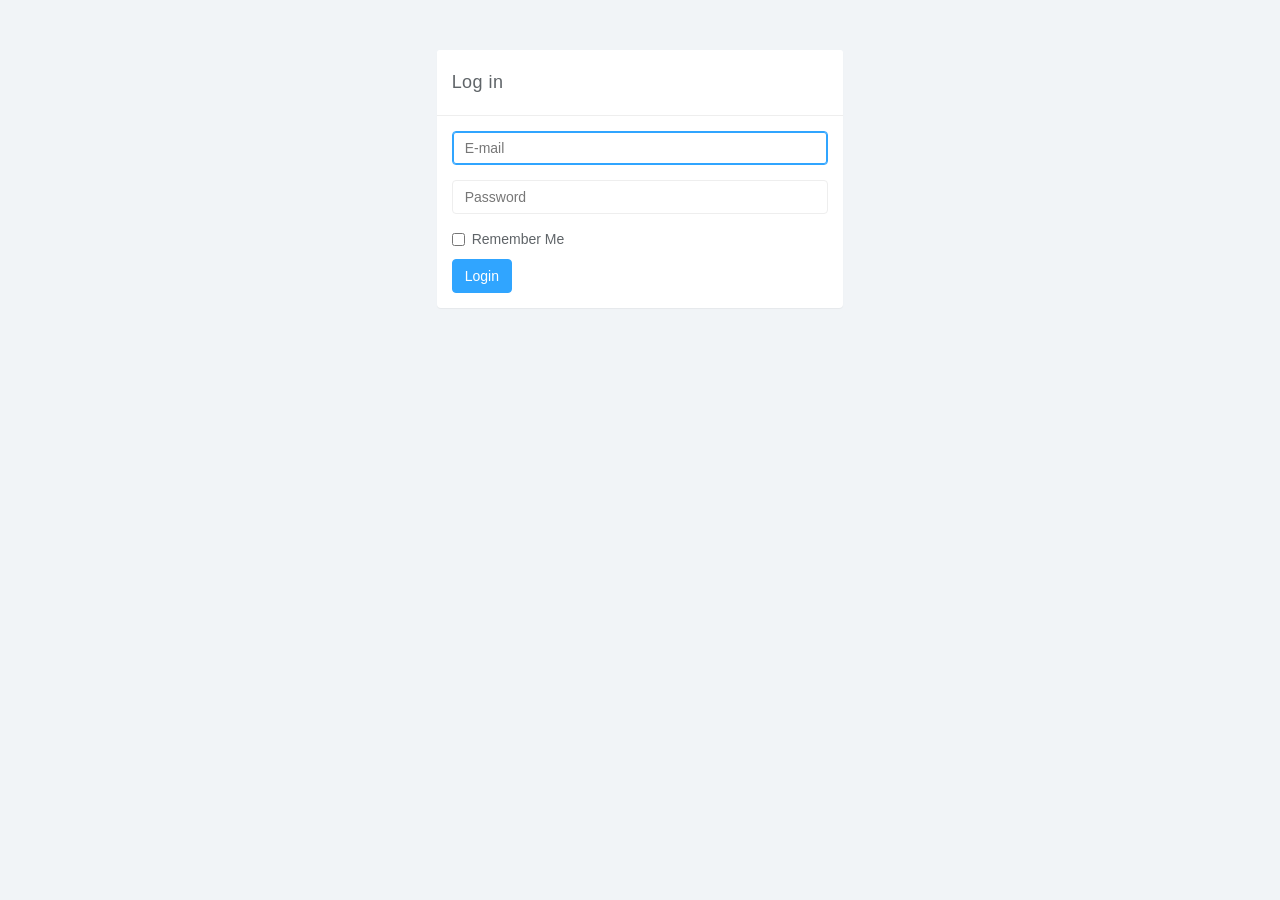
<file: schoolbustracking/index.html>
<?php
	require("connect.php");
	if(isset($_POST['submit']))
	{
		if(!empty($_POST['Username']) && !empty($_POST['Password']))
			{
				$uname=$_POST['Username'];
				$pass=$_POST['Password'];
				
				$sql="select * from admin where Username='".$uname."' and Password='".$pass."'";
				$res=mysql_query($sql);
				$c=mysql_num_rows($res);
				
				if($c==1)
				{
					while($row=mysql_fetch_array($res))
					{
						session_start();
						$_SESSION['Username']=$row['Username'];
						$_SESSION['Admin_Id']=$row['Admin_Id'];
						header("location:Home.php");
					}
				}
			}	
		
	}
?>
<!DOCTYPE html>
<html>
<head>
<meta charset="utf-8">
<meta name="viewport" content="width=device-width, initial-scale=1">
<title>Forms</title>

<link href="css/bootstrap.min.css" rel="stylesheet">
<link href="css/datepicker3.css" rel="stylesheet">
<link href="css/styles.css" rel="stylesheet">

<!--[if lt IE 9]>
<script src="js/html5shiv.js"></script>
<script src="js/respond.min.js"></script>
<![endif]-->

</head>

<body>
	
	<div class="row">
		<div class="col-xs-10 col-xs-offset-1 col-sm-8 col-sm-offset-2 col-md-4 col-md-offset-4">
			<div class="login-panel panel panel-default">
				<div class="panel-heading">Log in</div>
				<div class="panel-body">
					<form role="form">
						<fieldset>
							<div class="form-group">
								<input class="form-control" placeholder="E-mail" name="email" type="email" autofocus="" required="required">
							</div>
							<div class="form-group">
								<input class="form-control" placeholder="Password" name="password" type="password" value="" required="required">
							</div>
							<div class="checkbox">
								<label>
									<input name="remember" type="checkbox" value="Remember Me">Remember Me
								</label>
							</div>
							<a href="index.html" class="btn btn-primary">Login</a>
						</fieldset>
					</form>
				</div>
			</div>
		</div><!-- /.col-->
	</div><!-- /.row -->	
	
		

	<script src="js/jquery-1.11.1.min.js"></script>
	<script src="js/bootstrap.min.js"></script>
	<script src="js/chart.min.js"></script>
	<script src="js/chart-data.js"></script>
	<script src="js/easypiechart.js"></script>
	<script src="js/easypiechart-data.js"></script>
	<script src="js/bootstrap-datepicker.js"></script>
	<script>
		!function ($) {
			$(document).on("click","ul.nav li.parent > a > span.icon", function(){		  
				$(this).find('em:first').toggleClass("glyphicon-minus");	  
			}); 
			$(".sidebar span.icon").find('em:first').addClass("glyphicon-plus");
		}(window.jQuery);

		$(window).on('resize', function () {
		  if ($(window).width() > 768) $('#sidebar-collapse').collapse('show')
		})
		$(window).on('resize', function () {
		  if ($(window).width() <= 767) $('#sidebar-collapse').collapse('hide')
		})
	</script>	
</body>

</html>
</file>
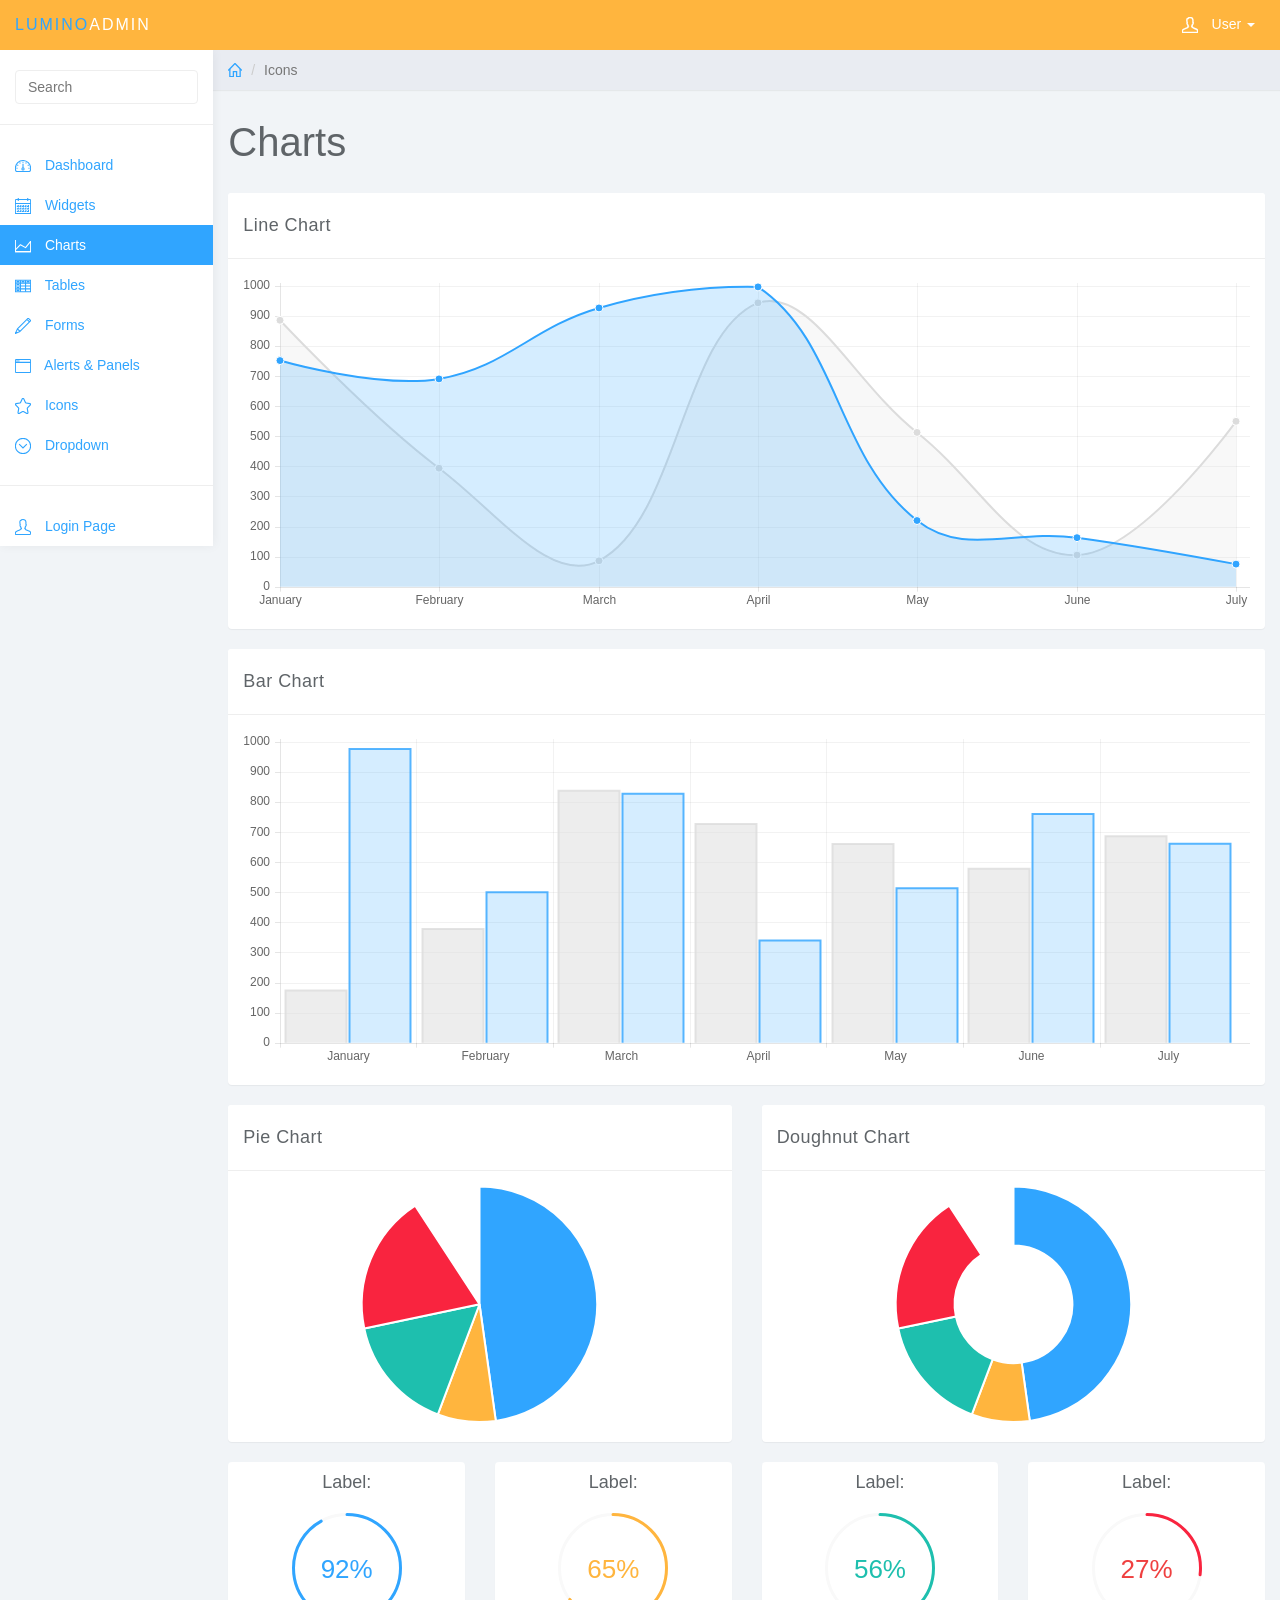
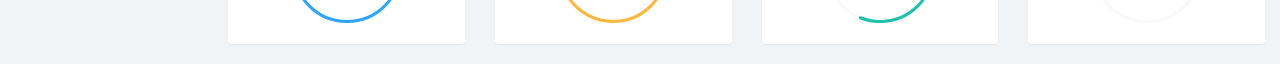
<file: schoolbustracking/charts.html>
<!DOCTYPE html>
<html>
<head>
<meta charset="utf-8">
<meta name="viewport" content="width=device-width, initial-scale=1">
<title>Lumino - Charts</title>

<link href="css/bootstrap.min.css" rel="stylesheet">
<link href="css/datepicker3.css" rel="stylesheet">
<link href="css/styles.css" rel="stylesheet">

<!--Icons-->
<script src="js/lumino.glyphs.js"></script>

<!--[if lt IE 9]>
<script src="js/html5shiv.js"></script>
<script src="js/respond.min.js"></script>
<![endif]-->

</head>

<body>
	<nav class="navbar navbar-inverse navbar-fixed-top" role="navigation">
		<div class="container-fluid">
			<div class="navbar-header">
				<button type="button" class="navbar-toggle collapsed" data-toggle="collapse" data-target="#sidebar-collapse">
					<span class="sr-only">Toggle navigation</span>
					<span class="icon-bar"></span>
					<span class="icon-bar"></span>
					<span class="icon-bar"></span>
				</button>
				<a class="navbar-brand" href="#"><span>Lumino</span>Admin</a>
				<ul class="user-menu">
					<li class="dropdown pull-right">
						<a href="#" class="dropdown-toggle" data-toggle="dropdown"><svg class="glyph stroked male-user"><use xlink:href="#stroked-male-user"></use></svg> User <span class="caret"></span></a>
						<ul class="dropdown-menu" role="menu">
							<li><a href="#"><svg class="glyph stroked male-user"><use xlink:href="#stroked-male-user"></use></svg> Profile</a></li>
							<li><a href="#"><svg class="glyph stroked gear"><use xlink:href="#stroked-gear"></use></svg> Settings</a></li>
							<li><a href="#"><svg class="glyph stroked cancel"><use xlink:href="#stroked-cancel"></use></svg> Logout</a></li>
						</ul>
					</li>
				</ul>
			</div>
							
		</div><!-- /.container-fluid -->
	</nav>
		
	<div id="sidebar-collapse" class="col-sm-3 col-lg-2 sidebar">
		<form role="search">
			<div class="form-group">
				<input type="text" class="form-control" placeholder="Search">
			</div>
		</form>
		<ul class="nav menu">
			<li><a href="index.html"><svg class="glyph stroked dashboard-dial"><use xlink:href="#stroked-dashboard-dial"></use></svg> Dashboard</a></li>
			<li><a href="widgets.html"><svg class="glyph stroked calendar"><use xlink:href="#stroked-calendar"></use></svg> Widgets</a></li>
			<li class="active"><a href="charts.html"><svg class="glyph stroked line-graph"><use xlink:href="#stroked-line-graph"></use></svg> Charts</a></li>
			<li><a href="tables.html"><svg class="glyph stroked table"><use xlink:href="#stroked-table"></use></svg> Tables</a></li>
			<li><a href="forms.html"><svg class="glyph stroked pencil"><use xlink:href="#stroked-pencil"></use></svg> Forms</a></li>
			<li><a href="panels.html"><svg class="glyph stroked app-window"><use xlink:href="#stroked-app-window"></use></svg> Alerts &amp; Panels</a></li>
			<li><a href="icons.html"><svg class="glyph stroked star"><use xlink:href="#stroked-star"></use></svg> Icons</a></li>
			<li class="parent ">
				<a href="#">
					<span data-toggle="collapse" href="#sub-item-1"><svg class="glyph stroked chevron-down"><use xlink:href="#stroked-chevron-down"></use></svg></span> Dropdown 
				</a>
				<ul class="children collapse" id="sub-item-1">
					<li>
						<a class="" href="#">
							<svg class="glyph stroked chevron-right"><use xlink:href="#stroked-chevron-right"></use></svg> Sub Item 1
						</a>
					</li>
					<li>
						<a class="" href="#">
							<svg class="glyph stroked chevron-right"><use xlink:href="#stroked-chevron-right"></use></svg> Sub Item 2
						</a>
					</li>
					<li>
						<a class="" href="#">
							<svg class="glyph stroked chevron-right"><use xlink:href="#stroked-chevron-right"></use></svg> Sub Item 3
						</a>
					</li>
				</ul>
			</li>
			<li role="presentation" class="divider"></li>
			<li><a href="login.html"><svg class="glyph stroked male-user"><use xlink:href="#stroked-male-user"></use></svg> Login Page</a></li>
		</ul>
		
	</div><!--/.sidebar-->
		
	<div class="col-sm-9 col-sm-offset-3 col-lg-10 col-lg-offset-2 main">			
		<div class="row">
			<ol class="breadcrumb">
				<li><a href="#"><svg class="glyph stroked home"><use xlink:href="#stroked-home"></use></svg></a></li>
				<li class="active">Icons</li>
			</ol>
		</div><!--/.row-->
		
		<div class="row">
			<div class="col-lg-12">
				<h1 class="page-header">Charts</h1>
				
			</div>
		</div><!--/.row-->
		
		<div class="row">
			<div class="col-lg-12">
				<div class="panel panel-default">
					<div class="panel-heading">Line Chart</div>
					<div class="panel-body">
						<div class="canvas-wrapper">
							<canvas class="main-chart" id="line-chart" height="200" width="600"></canvas>
						</div>
					</div>
				</div>
			</div>
		</div><!--/.row-->
		
		<div class="row">
			<div class="col-lg-12">
				<div class="panel panel-default">
					<div class="panel-heading">Bar Chart</div>
					<div class="panel-body">
						<div class="canvas-wrapper">
							<canvas class="main-chart" id="bar-chart" height="200" width="600"></canvas>
						</div>
					</div>
				</div>
			</div>
		</div><!--/.row-->		
		
		<div class="row">
			<div class="col-md-6">
				<div class="panel panel-default">
					<div class="panel-heading">Pie Chart</div>
					<div class="panel-body">
						<div class="canvas-wrapper">
							<canvas class="chart" id="pie-chart" ></canvas>
						</div>
					</div>
				</div>
			</div>
			<div class="col-md-6">
				<div class="panel panel-default">
					<div class="panel-heading">Doughnut Chart</div>
					<div class="panel-body">
						<div class="canvas-wrapper">
							<canvas class="chart" id="doughnut-chart" ></canvas>
						</div>
					</div>
				</div>
			</div>
		</div><!--/.row-->
		
		<div class="row">
			<div class="col-xs-6 col-md-3">
				<div class="panel panel-default">
					<div class="panel-body easypiechart-panel">
						<h4>Label:</h4>
						<div class="easypiechart" id="easypiechart-blue" data-percent="92" ><span class="percent">92%</span>
						</div>
					</div>
				</div>
			</div>
			<div class="col-xs-6 col-md-3">
				<div class="panel panel-default">
					<div class="panel-body easypiechart-panel">
						<h4>Label:</h4>
						<div class="easypiechart" id="easypiechart-orange" data-percent="65" ><span class="percent">65%</span>
						</div>
					</div>
				</div>
			</div>
			<div class="col-xs-6 col-md-3">
				<div class="panel panel-default">
					<div class="panel-body easypiechart-panel">
						<h4>Label:</h4>
						<div class="easypiechart" id="easypiechart-teal" data-percent="56" ><span class="percent">56%</span>
						</div>
					</div>
				</div>
			</div>
			<div class="col-xs-6 col-md-3">
				<div class="panel panel-default">
					<div class="panel-body easypiechart-panel">
						<h4>Label:</h4>
						<div class="easypiechart" id="easypiechart-red" data-percent="27" ><span class="percent">27%</span>
						</div>
					</div>
				</div>
			</div>
		</div><!--/.row-->
											
	</div>	<!--/.main-->
	  

	<script src="js/jquery-1.11.1.min.js"></script>
	<script src="js/bootstrap.min.js"></script>
	<script src="js/chart.min.js"></script>
	<script src="js/chart-data.js"></script>
	<script src="js/easypiechart.js"></script>
	<script src="js/easypiechart-data.js"></script>
	<script src="js/bootstrap-datepicker.js"></script>
	<script>
		!function ($) {
		    $(document).on("click","ul.nav li.parent > a > span.icon", function(){          
		        $(this).find('em:first').toggleClass("glyphicon-minus");      
		    }); 
		    $(".sidebar span.icon").find('em:first').addClass("glyphicon-plus");
		}(window.jQuery);

		$(window).on('resize', function () {
		  if ($(window).width() > 768) $('#sidebar-collapse').collapse('show')
		})
		$(window).on('resize', function () {
		  if ($(window).width() <= 767) $('#sidebar-collapse').collapse('hide')
		})
	</script>	
</body>

</html>
</file>
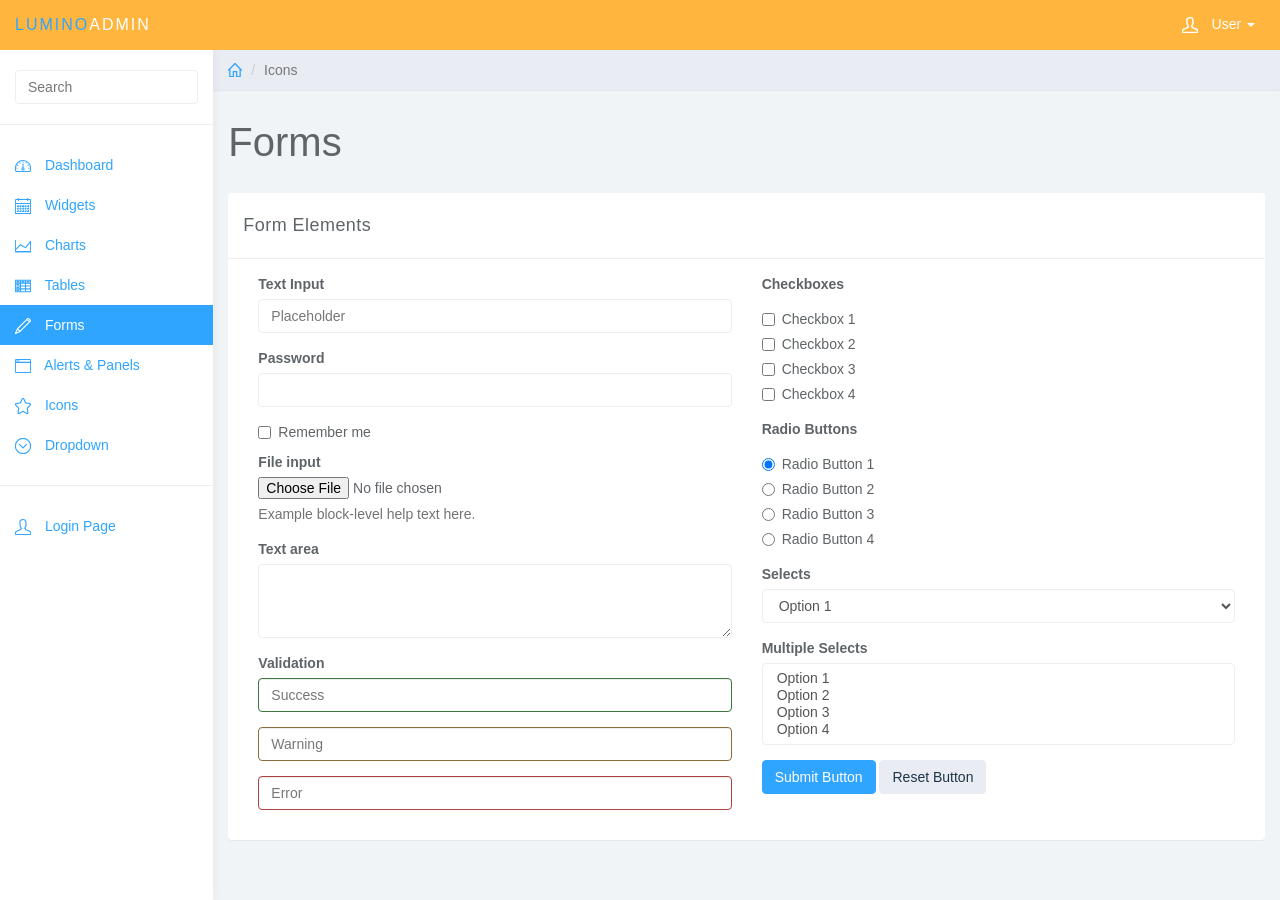
<file: schoolbustracking/forms.html>
<!DOCTYPE html>
<html>
<head>
<meta charset="utf-8">
<meta name="viewport" content="width=device-width, initial-scale=1">
<title>Lumino - Forms</title>

<link href="css/bootstrap.min.css" rel="stylesheet">
<link href="css/datepicker3.css" rel="stylesheet">
<link href="css/styles.css" rel="stylesheet">

<!--Icons-->
<script src="js/lumino.glyphs.js"></script>

<!--[if lt IE 9]>
<script src="js/html5shiv.js"></script>
<script src="js/respond.min.js"></script>
<![endif]-->

</head>

<body>
	<nav class="navbar navbar-inverse navbar-fixed-top" role="navigation">
		<div class="container-fluid">
			<div class="navbar-header">
				<button type="button" class="navbar-toggle collapsed" data-toggle="collapse" data-target="#sidebar-collapse">
					<span class="sr-only">Toggle navigation</span>
					<span class="icon-bar"></span>
					<span class="icon-bar"></span>
					<span class="icon-bar"></span>
				</button>
				<a class="navbar-brand" href="#"><span>Lumino</span>Admin</a>
				<ul class="user-menu">
					<li class="dropdown pull-right">
						<a href="#" class="dropdown-toggle" data-toggle="dropdown"><svg class="glyph stroked male-user"><use xlink:href="#stroked-male-user"></use></svg> User <span class="caret"></span></a>
						<ul class="dropdown-menu" role="menu">
							<li><a href="#"><svg class="glyph stroked male-user"><use xlink:href="#stroked-male-user"></use></svg> Profile</a></li>
							<li><a href="#"><svg class="glyph stroked gear"><use xlink:href="#stroked-gear"></use></svg> Settings</a></li>
							<li><a href="#"><svg class="glyph stroked cancel"><use xlink:href="#stroked-cancel"></use></svg> Logout</a></li>
						</ul>
					</li>
				</ul>
			</div>
							
		</div><!-- /.container-fluid -->
	</nav>
		
	<div id="sidebar-collapse" class="col-sm-3 col-lg-2 sidebar">
		<form role="search">
			<div class="form-group">
				<input type="text" class="form-control" placeholder="Search">
			</div>
		</form>
		<ul class="nav menu">
			<li><a href="index.html"><svg class="glyph stroked dashboard-dial"><use xlink:href="#stroked-dashboard-dial"></use></svg> Dashboard</a></li>
			<li><a href="widgets.html"><svg class="glyph stroked calendar"><use xlink:href="#stroked-calendar"></use></svg> Widgets</a></li>
			<li><a href="charts.html"><svg class="glyph stroked line-graph"><use xlink:href="#stroked-line-graph"></use></svg> Charts</a></li>
			<li><a href="tables.html"><svg class="glyph stroked table"><use xlink:href="#stroked-table"></use></svg> Tables</a></li>
			<li class="active"><a href="forms.html"><svg class="glyph stroked pencil"><use xlink:href="#stroked-pencil"></use></svg> Forms</a></li>
			<li><a href="panels.html"><svg class="glyph stroked app-window"><use xlink:href="#stroked-app-window"></use></svg> Alerts &amp; Panels</a></li>
			<li><a href="icons.html"><svg class="glyph stroked star"><use xlink:href="#stroked-star"></use></svg> Icons</a></li>
			<li class="parent ">
				<a href="#">
					<span data-toggle="collapse" href="#sub-item-1"><svg class="glyph stroked chevron-down"><use xlink:href="#stroked-chevron-down"></use></svg></span> Dropdown 
				</a>
				<ul class="children collapse" id="sub-item-1">
					<li>
						<a class="" href="#">
							<svg class="glyph stroked chevron-right"><use xlink:href="#stroked-chevron-right"></use></svg> Sub Item 1
						</a>
					</li>
					<li>
						<a class="" href="#">
							<svg class="glyph stroked chevron-right"><use xlink:href="#stroked-chevron-right"></use></svg> Sub Item 2
						</a>
					</li>
					<li>
						<a class="" href="#">
							<svg class="glyph stroked chevron-right"><use xlink:href="#stroked-chevron-right"></use></svg> Sub Item 3
						</a>
					</li>
				</ul>
			</li>
			<li role="presentation" class="divider"></li>
			<li><a href="login.html"><svg class="glyph stroked male-user"><use xlink:href="#stroked-male-user"></use></svg> Login Page</a></li>
		</ul>

	</div><!--/.sidebar-->
		
	<div class="col-sm-9 col-sm-offset-3 col-lg-10 col-lg-offset-2 main">			
		<div class="row">
			<ol class="breadcrumb">
				<li><a href="#"><svg class="glyph stroked home"><use xlink:href="#stroked-home"></use></svg></a></li>
				<li class="active">Icons</li>
			</ol>
		</div><!--/.row-->
		
		<div class="row">
			<div class="col-lg-12">
				<h1 class="page-header">Forms</h1>
			</div>
		</div><!--/.row-->
				
		
		<div class="row">
			<div class="col-lg-12">
				<div class="panel panel-default">
					<div class="panel-heading">Form Elements</div>
					<div class="panel-body">
						<div class="col-md-6">
							<form role="form">
							
								<div class="form-group">
									<label>Text Input</label>
									<input class="form-control" placeholder="Placeholder">
								</div>
																
								<div class="form-group">
									<label>Password</label>
									<input type="password" class="form-control">
								</div>
								
								<div class="form-group checkbox">
								  <label>
								    <input type="checkbox">Remember me</label>
								</div>
																
								<div class="form-group">
									<label>File input</label>
									<input type="file">
									 <p class="help-block">Example block-level help text here.</p>
								</div>
								
								<div class="form-group">
									<label>Text area</label>
									<textarea class="form-control" rows="3"></textarea>
								</div>
								
								<label>Validation</label>
								<div class="form-group has-success">
									<input class="form-control" placeholder="Success">
								</div>
								<div class="form-group has-warning">
									<input class="form-control" placeholder="Warning">
								</div>
								<div class="form-group has-error">
									<input class="form-control" placeholder="Error">
								</div>
								
							</div>
							<div class="col-md-6">
							
								<div class="form-group">
									<label>Checkboxes</label>
									<div class="checkbox">
										<label>
											<input type="checkbox" value="">Checkbox 1
										</label>
									</div>
									<div class="checkbox">
										<label>
											<input type="checkbox" value="">Checkbox 2
										</label>
									</div>
									<div class="checkbox">
										<label>
											<input type="checkbox" value="">Checkbox 3
										</label>
									</div>
									<div class="checkbox">
										<label>
											<input type="checkbox" value="">Checkbox 4
										</label>
									</div>
								</div>
								
								<div class="form-group">
									<label>Radio Buttons</label>
									<div class="radio">
										<label>
											<input type="radio" name="optionsRadios" id="optionsRadios1" value="option1" checked>Radio Button 1
										</label>
									</div>
									<div class="radio">
										<label>
											<input type="radio" name="optionsRadios" id="optionsRadios2" value="option2">Radio Button 2
										</label>
									</div>
									<div class="radio">
										<label>
											<input type="radio" name="optionsRadios" id="optionsRadios3" value="option3">Radio Button 3
										</label>
									</div>
									<div class="radio">
										<label>
											<input type="radio" name="optionsRadios" id="optionsRadios3" value="option3">Radio Button 4
										</label>
									</div>
								</div>
								
								<div class="form-group">
									<label>Selects</label>
									<select class="form-control">
										<option>Option 1</option>
										<option>Option 2</option>
										<option>Option 3</option>
										<option>Option 4</option>
									</select>
								</div>
								
								<div class="form-group">
									<label>Multiple Selects</label>
									<select multiple class="form-control">
										<option>Option 1</option>
										<option>Option 2</option>
										<option>Option 3</option>
										<option>Option 4</option>
									</select>
								</div>
								
								<button type="submit" class="btn btn-primary">Submit Button</button>
								<button type="reset" class="btn btn-default">Reset Button</button>
							</div>
						</form>
					</div>
				</div>
			</div><!-- /.col-->
		</div><!-- /.row -->
		
	</div><!--/.main-->

	<script src="js/jquery-1.11.1.min.js"></script>
	<script src="js/bootstrap.min.js"></script>
	<script src="js/chart.min.js"></script>
	<script src="js/chart-data.js"></script>
	<script src="js/easypiechart.js"></script>
	<script src="js/easypiechart-data.js"></script>
	<script src="js/bootstrap-datepicker.js"></script>
	<script>
		!function ($) {
			$(document).on("click","ul.nav li.parent > a > span.icon", function(){		  
				$(this).find('em:first').toggleClass("glyphicon-minus");	  
			}); 
			$(".sidebar span.icon").find('em:first').addClass("glyphicon-plus");
		}(window.jQuery);

		$(window).on('resize', function () {
		  if ($(window).width() > 768) $('#sidebar-collapse').collapse('show')
		})
		$(window).on('resize', function () {
		  if ($(window).width() <= 767) $('#sidebar-collapse').collapse('hide')
		})
	</script>	
</body>

</html>
</file>
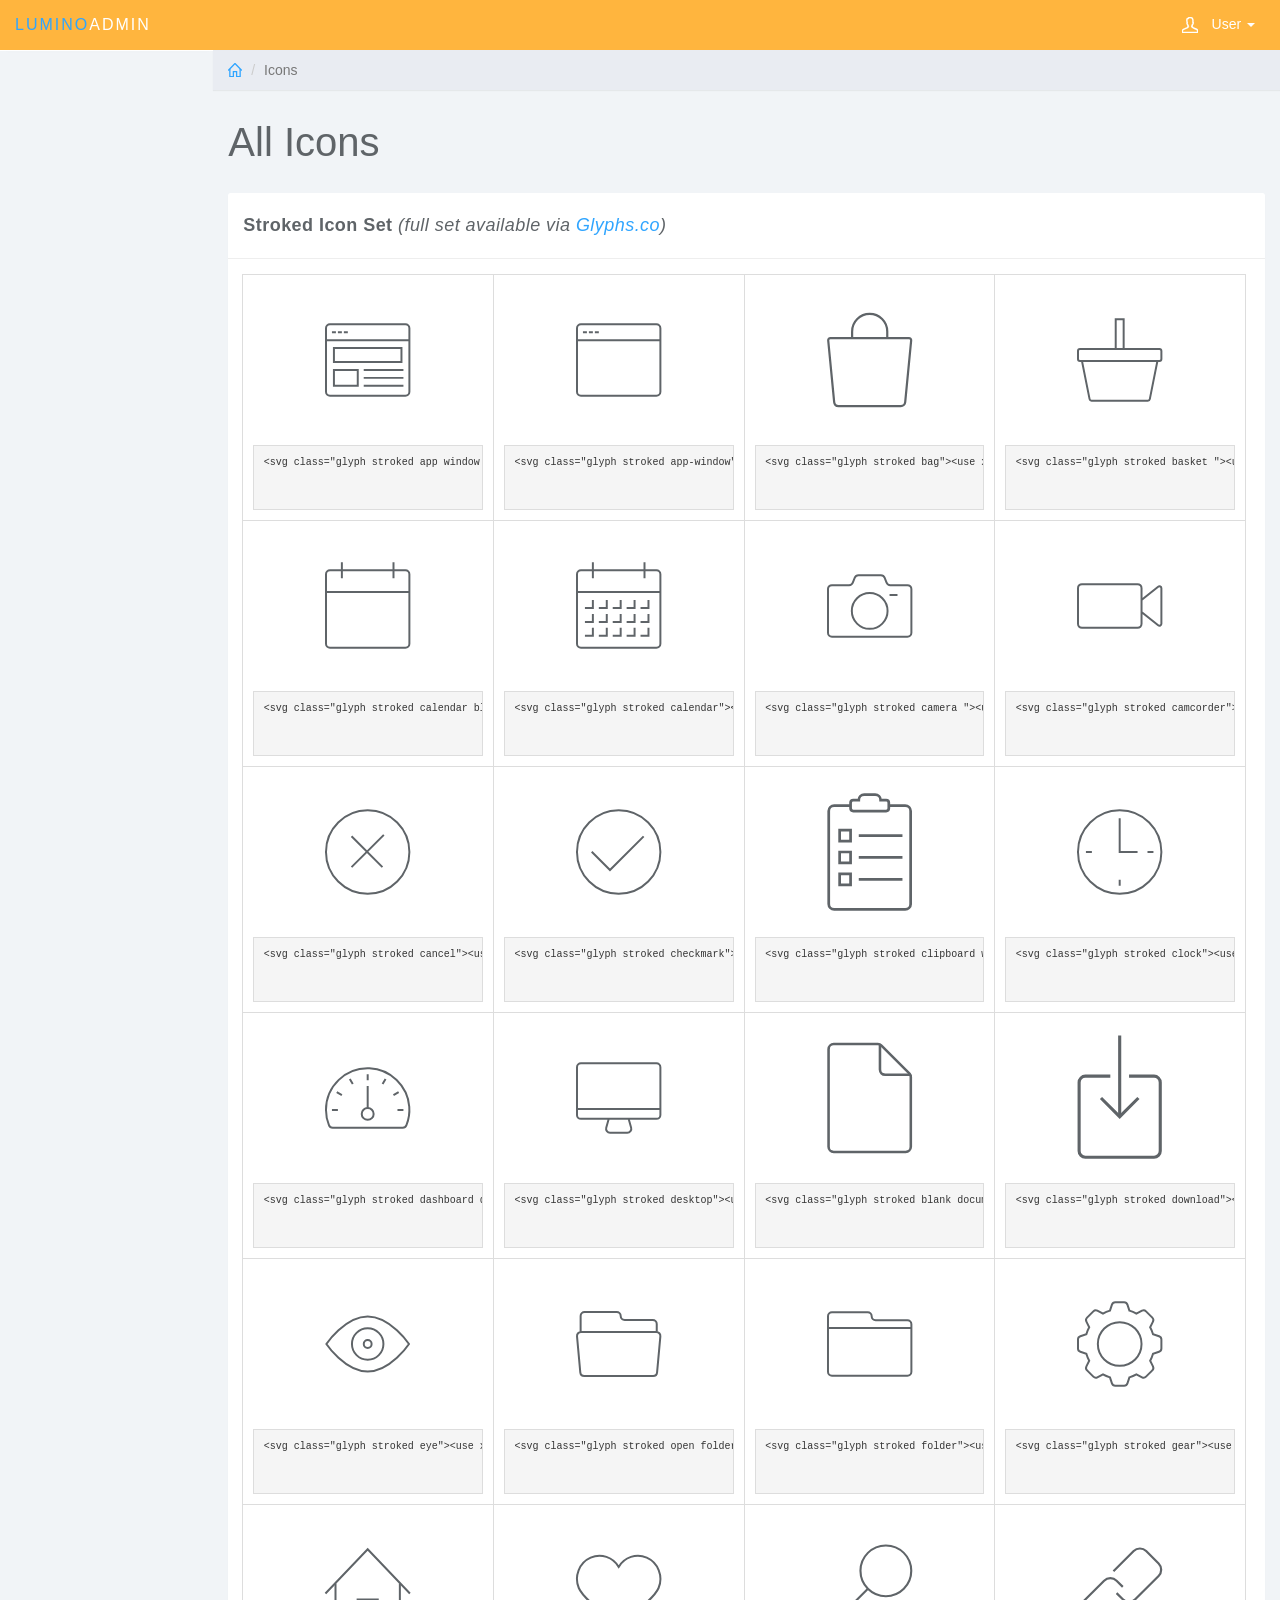
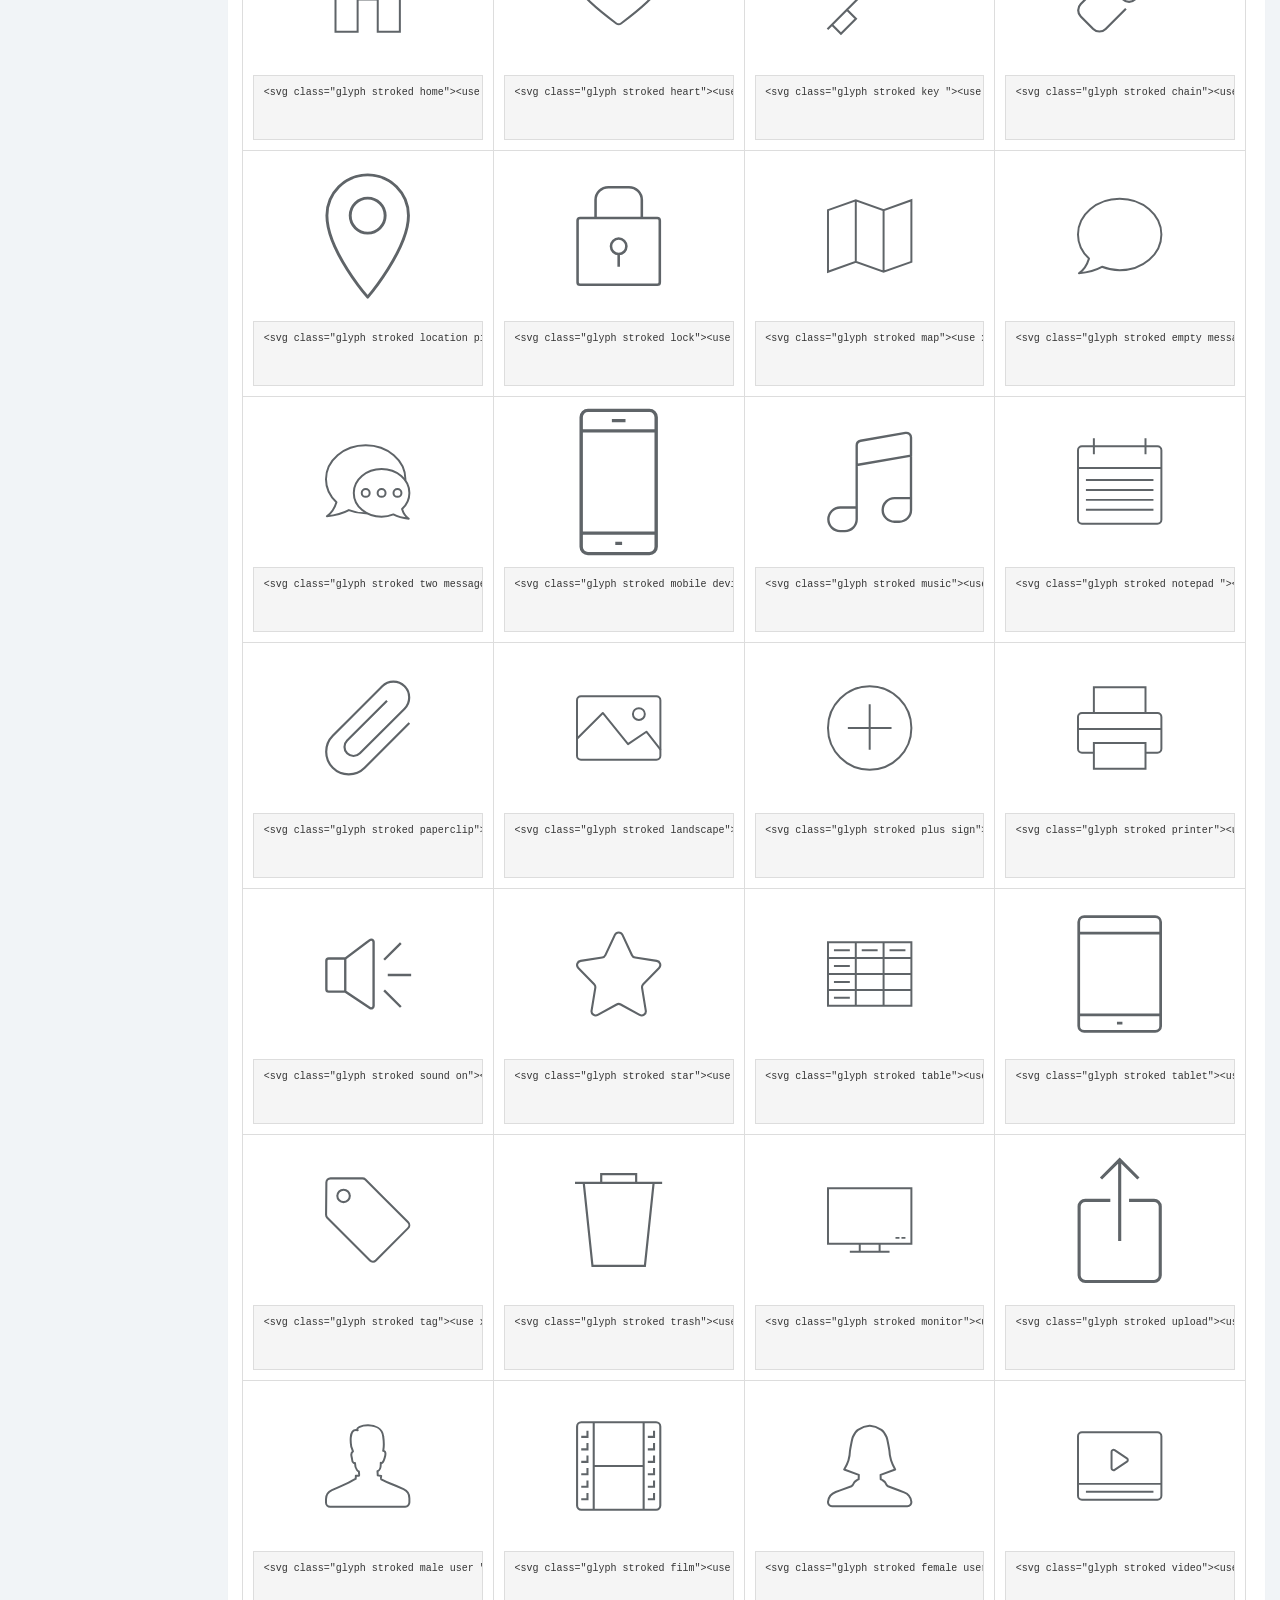
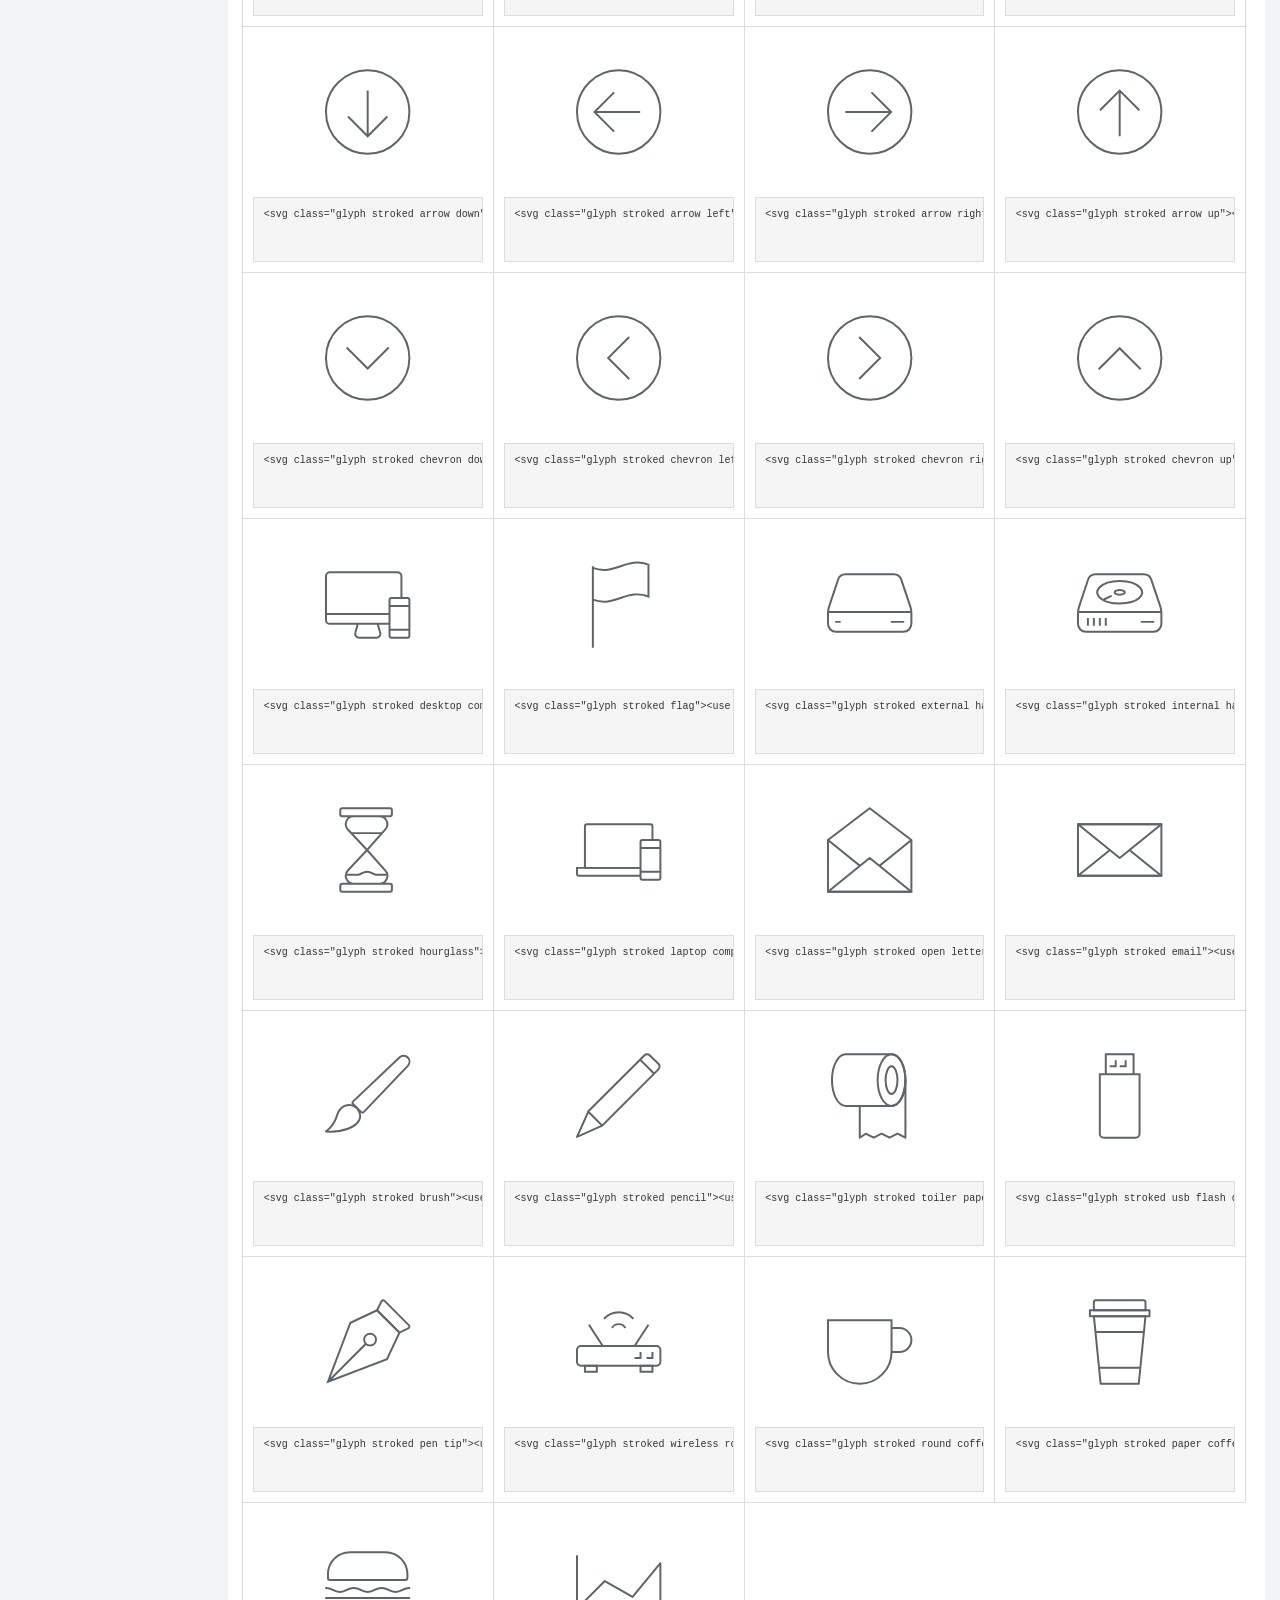
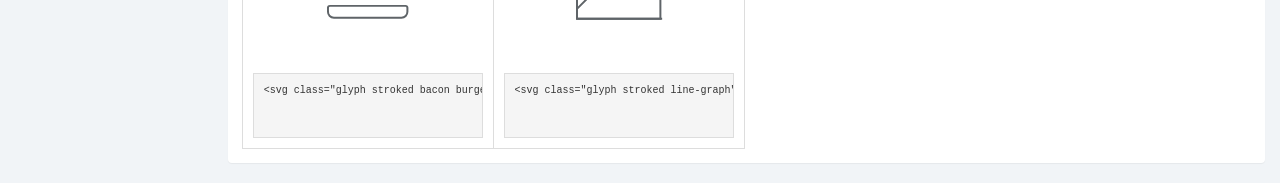
<file: schoolbustracking/icons.html>
<!DOCTYPE html>
<html>
<head>
<meta charset="utf-8">
<meta name="viewport" content="width=device-width, initial-scale=1">
<title>Lumino - Icons</title>

<link href="css/bootstrap.min.css" rel="stylesheet">
<link href="css/datepicker3.css" rel="stylesheet">
<link href="css/styles.css" rel="stylesheet">

<!--Icons-->
<script src="js/lumino.glyphs.js"></script>

<!--[if lt IE 9]>
<script src="js/html5shiv.js"></script>
<script src="js/respond.min.js"></script>
<![endif]-->

</head>

<body>
	<nav class="navbar navbar-inverse navbar-fixed-top" role="navigation">
		<div class="container-fluid">
			<div class="navbar-header">
				<button type="button" class="navbar-toggle collapsed" data-toggle="collapse" data-target="#sidebar-collapse">
					<span class="sr-only">Toggle navigation</span>
					<span class="icon-bar"></span>
					<span class="icon-bar"></span>
					<span class="icon-bar"></span>
				</button>
				<a class="navbar-brand" href="#"><span>Lumino</span>Admin</a>
				<ul class="user-menu">
					<li class="dropdown pull-right">
						<a href="#" class="dropdown-toggle" data-toggle="dropdown"><svg class="glyph stroked male-user"><use xlink:href="#stroked-male-user"></use></svg> User <span class="caret"></span></a>
						<ul class="dropdown-menu" role="menu">
							<li><a href="#"><svg class="glyph stroked male-user"><use xlink:href="#stroked-male-user"></use></svg> Profile</a></li>
							<li><a href="#"><svg class="glyph stroked gear"><use xlink:href="#stroked-gear"></use></svg> Settings</a></li>
							<li><a href="#"><svg class="glyph stroked cancel"><use xlink:href="#stroked-cancel"></use></svg> Logout</a></li>
						</ul>
					</li>
				</ul>
			</div>
							
		</div><!-- /.container-fluid -->
	</nav>
		
	<div id="sidebar-collapse" class="col-sm-3 col-lg-2 sidebar">
		<form role="search">
			<div class="form-group">
				<input type="text" class="form-control" placeholder="Search">
			</div>
		</form>
		<ul class="nav menu">
			<li><a href="index.html"><svg class="glyph stroked dashboard-dial"><use xlink:href="#stroked-dashboard-dial"></use></svg> Dashboard</a></li>
			<li><a href="widgets.html"><svg class="glyph stroked calendar"><use xlink:href="#stroked-calendar"></use></svg> Widgets</a></li>
			<li><a href="charts.html"><svg class="glyph stroked line-graph"><use xlink:href="#stroked-line-graph"></use></svg> Charts</a></li>
			<li><a href="tables.html"><svg class="glyph stroked table"><use xlink:href="#stroked-table"></use></svg> Tables</a></li>
			<li><a href="forms.html"><svg class="glyph stroked pencil"><use xlink:href="#stroked-pencil"></use></svg> Forms</a></li>
			<li><a href="panels.html"><svg class="glyph stroked app-window"><use xlink:href="#stroked-app-window"></use></svg> Alerts &amp; Panels</a></li>
			<li class="active"><a href="icons.html"><svg class="glyph stroked star"><use xlink:href="#stroked-star"></use></svg> Icons</a></li>
			<li class="parent ">
				<a href="#">
					<span data-toggle="collapse" href="#sub-item-1"><svg class="glyph stroked chevron-down"><use xlink:href="#stroked-chevron-down"></use></svg></span> Dropdown 
				</a>
				<ul class="children collapse" id="sub-item-1">
					<li>
						<a class="" href="#">
							<svg class="glyph stroked chevron-right"><use xlink:href="#stroked-chevron-right"></use></svg> Sub Item 1
						</a>
					</li>
					<li>
						<a class="" href="#">
							<svg class="glyph stroked chevron-right"><use xlink:href="#stroked-chevron-right"></use></svg> Sub Item 2
						</a>
					</li>
					<li>
						<a class="" href="#">
							<svg class="glyph stroked chevron-right"><use xlink:href="#stroked-chevron-right"></use></svg> Sub Item 3
						</a>
					</li>
				</ul>
			</li>
			<li role="presentation" class="divider"></li>
			<li><a href="login.html"><svg class="glyph stroked male-user"><use xlink:href="#stroked-male-user"></use></svg> Login Page</a></li>
		</ul>

	</div><!--/.sidebar-->
		
	<div class="col-sm-9 col-sm-offset-3 col-lg-10 col-lg-offset-2 main">			
		<div class="row">
			<ol class="breadcrumb">
				<li><a href="#"><svg class="glyph stroked home"><use xlink:href="#stroked-home"></use></svg></a></li>
				<li class="active">Icons</li>
			</ol>
		</div><!--/.row-->
		
		<div class="row">
			<div class="col-lg-12">
				<h1 class="page-header">All Icons</h1>
			</div>
		</div><!--/.row-->
				
		
		<div class="row">
			<div class="col-lg-12">
				<div class="panel panel-default">
					<div class="panel-heading">
						<strong>Stroked Icon Set</strong> <em>(full set available via <a href="https://glyphs.co/icons/stroked">Glyphs.co</a>)</em>
					</div>
					<div class="panel-body">
						<div class="icon-grid">
							<div class="col-lg-3 col-md-4 col-sm-6">
								<svg class="glyph stroked app window with content"><use xlink:href="#stroked-app-window-with-content"/></svg>
								<pre>&lt;svg class="glyph stroked app window with content">&lt;use xlink:href="#stroked-app-window-with-content"/>&lt;/svg></pre>
							</div>
							<div class="col-lg-3 col-md-4 col-sm-6">
								<svg class="glyph stroked app-window"><use xlink:href="#stroked-app-window"></use></svg>
								<pre>&lt;svg class="glyph stroked app-window">&lt;use xlink:href="#stroked-app-window">&lt;/use>&lt;/svg></pre>
							</div>
							<div class="col-lg-3 col-md-4 col-sm-6">
								<svg class="glyph stroked bag"><use xlink:href="#stroked-bag"></use></svg>
								<pre>&lt;svg class="glyph stroked bag">&lt;use xlink:href="#stroked-bag">&lt;/use>&lt;/svg></pre>
							</div>
							<div class="col-lg-3 col-md-4 col-sm-6">
								<svg class="glyph stroked basket "><use xlink:href="#stroked-basket"/></svg>
								<pre>&lt;svg class="glyph stroked basket ">&lt;use xlink:href="#stroked-basket"/>&lt;/svg></pre>
							</div>
							<div class="col-lg-3 col-md-4 col-sm-6">
								<svg class="glyph stroked calendar blank"><use xlink:href="#stroked-calendar-blank"/></svg>
								<pre>&lt;svg class="glyph stroked calendar blank">&lt;use xlink:href="#stroked-calendar-blank"/>&lt;/svg></pre>
							</div>
							<div class="col-lg-3 col-md-4 col-sm-6">
								<svg class="glyph stroked calendar"><use xlink:href="#stroked-calendar"/></svg>
								<pre>&lt;svg class="glyph stroked calendar">&lt;use xlink:href="#stroked-calendar"/>&lt;/svg></pre>
							</div>
							<div class="col-lg-3 col-md-4 col-sm-6">
								<svg class="glyph stroked camera "><use xlink:href="#stroked-camera"/></svg>
								<pre>&lt;svg class="glyph stroked camera ">&lt;use xlink:href="#stroked-camera"/>&lt;/svg></pre>
							</div>
							<div class="col-lg-3 col-md-4 col-sm-6">
								<svg class="glyph stroked camcorder"><use xlink:href="#stroked-camcorder"/></svg>
								<pre>&lt;svg class="glyph stroked camcorder">&lt;use xlink:href="#stroked-camcorder"/>&lt;/svg></pre>
							</div>
							<div class="col-lg-3 col-md-4 col-sm-6">
								<svg class="glyph stroked cancel"><use xlink:href="#stroked-cancel"/></svg>
								<pre>&lt;svg class="glyph stroked cancel">&lt;use xlink:href="#stroked-cancel"/>&lt;/svg></pre>
							</div>
							<div class="col-lg-3 col-md-4 col-sm-6">
								<svg class="glyph stroked checkmark"><use xlink:href="#stroked-checkmark"/></svg>
								<pre>&lt;svg class="glyph stroked checkmark">&lt;use xlink:href="#stroked-checkmark"/>&lt;/svg></pre>
							</div>
							<div class="col-lg-3 col-md-4 col-sm-6">
								<svg class="glyph stroked clipboard with paper"><use xlink:href="#stroked-clipboard-with-paper"/></svg>
								<pre>&lt;svg class="glyph stroked clipboard with paper">&lt;use xlink:href="#stroked-clipboard-with-paper"/>&lt;/svg></pre>
							</div>
							<div class="col-lg-3 col-md-4 col-sm-6">
								<svg class="glyph stroked clock"><use xlink:href="#stroked-clock"/></svg>
								<pre>&lt;svg class="glyph stroked clock">&lt;use xlink:href="#stroked-clock"/>&lt;/svg></pre>
							</div>
							<div class="col-lg-3 col-md-4 col-sm-6">
								<svg class="glyph stroked dashboard dial"><use xlink:href="#stroked-dashboard-dial"/></svg>
								<pre>&lt;svg class="glyph stroked dashboard dial">&lt;use xlink:href="#stroked-dashboard-dial"/>&lt;/svg></pre>
							</div>
							<div class="col-lg-3 col-md-4 col-sm-6">
								<svg class="glyph stroked desktop"><use xlink:href="#stroked-desktop"/></svg>
								<pre>&lt;svg class="glyph stroked desktop">&lt;use xlink:href="#stroked-desktop"/>&lt;/svg></pre>
							</div>
							<div class="col-lg-3 col-md-4 col-sm-6">
								<svg class="glyph stroked blank document"><use xlink:href="#stroked-blank-document"/></svg>
								<pre>&lt;svg class="glyph stroked blank document">&lt;use xlink:href="#stroked-blank-document"/>&lt;/svg></pre>
							</div>
							<div class="col-lg-3 col-md-4 col-sm-6">
								<svg class="glyph stroked download"><use xlink:href="#stroked-download"/></svg>
								<pre>&lt;svg class="glyph stroked download">&lt;use xlink:href="#stroked-download"/>&lt;/svg></pre>
							</div>
							<div class="col-lg-3 col-md-4 col-sm-6">
								<svg class="glyph stroked eye"><use xlink:href="#stroked-eye"/></svg>
								<pre>&lt;svg class="glyph stroked eye">&lt;use xlink:href="#stroked-eye"/>&lt;/svg></pre>
							</div>
							<div class="col-lg-3 col-md-4 col-sm-6">
								<svg class="glyph stroked open folder"><use xlink:href="#stroked-open-folder"/></svg>
								<pre>&lt;svg class="glyph stroked open folder">&lt;use xlink:href="#stroked-open-folder"/>&lt;/svg></pre>
							</div>
							<div class="col-lg-3 col-md-4 col-sm-6">
								<svg class="glyph stroked folder"><use xlink:href="#stroked-folder"/></svg>
								<pre>&lt;svg class="glyph stroked folder">&lt;use xlink:href="#stroked-folder"/>&lt;/svg></pre>
							</div>
							<div class="col-lg-3 col-md-4 col-sm-6">
								<svg class="glyph stroked gear"><use xlink:href="#stroked-gear"/></svg>
								<pre>&lt;svg class="glyph stroked gear">&lt;use xlink:href="#stroked-gear"/>&lt;/svg></pre>
							</div>
							<div class="col-lg-3 col-md-4 col-sm-6">
								<svg class="glyph stroked home"><use xlink:href="#stroked-home"/></svg>
								<pre>&lt;svg class="glyph stroked home">&lt;use xlink:href="#stroked-home"/>&lt;/svg></pre>
							</div>
							<div class="col-lg-3 col-md-4 col-sm-6">
								<svg class="glyph stroked heart"><use xlink:href="#stroked-heart"/></svg>
								<pre>&lt;svg class="glyph stroked heart">&lt;use xlink:href="#stroked-heart"/>&lt;/svg></pre>
							</div>
							<div class="col-lg-3 col-md-4 col-sm-6">
								<svg class="glyph stroked key "><use xlink:href="#stroked-key"/></svg>
								<pre>&lt;svg class="glyph stroked key ">&lt;use xlink:href="#stroked-key"/>&lt;/svg></pre>
							</div>
							<div class="col-lg-3 col-md-4 col-sm-6">
								<svg class="glyph stroked chain"><use xlink:href="#stroked-chain"/></svg>
								<pre>&lt;svg class="glyph stroked chain">&lt;use xlink:href="#stroked-chain"/>&lt;/svg></pre>
							</div>
							<div class="col-lg-3 col-md-4 col-sm-6">
								<svg class="glyph stroked location pin"><use xlink:href="#stroked-location-pin"/></svg>
								<pre>&lt;svg class="glyph stroked location pin">&lt;use xlink:href="#stroked-location-pin"/>&lt;/svg></pre>
							</div>
							<div class="col-lg-3 col-md-4 col-sm-6">
								<svg class="glyph stroked lock"><use xlink:href="#stroked-lock"/></svg>
								<pre>&lt;svg class="glyph stroked lock">&lt;use xlink:href="#stroked-lock"/>&lt;/svg></pre>
							</div>
							<div class="col-lg-3 col-md-4 col-sm-6">
								<svg class="glyph stroked map"><use xlink:href="#stroked-map"/></svg>
								<pre>&lt;svg class="glyph stroked map">&lt;use xlink:href="#stroked-map"/>&lt;/svg></pre>
							</div>
							<div class="col-lg-3 col-md-4 col-sm-6">
								<svg class="glyph stroked empty message"><use xlink:href="#stroked-empty-message"/></svg>
								<pre>&lt;svg class="glyph stroked empty message">&lt;use xlink:href="#stroked-empty-message"/>&lt;/svg></pre>
							</div>
							<div class="col-lg-3 col-md-4 col-sm-6">
								<svg class="glyph stroked two messages"><use xlink:href="#stroked-two-messages"/></svg>
								<pre>&lt;svg class="glyph stroked two messages">&lt;use xlink:href="#stroked-two-messages"/>&lt;/svg></pre>
							</div>
							<div class="col-lg-3 col-md-4 col-sm-6">
								<svg class="glyph stroked mobile device"><use xlink:href="#stroked-mobile-device"/></svg>
								<pre>&lt;svg class="glyph stroked mobile device">&lt;use xlink:href="#stroked-mobile-device"/>&lt;/svg></pre>
							</div>
							<div class="col-lg-3 col-md-4 col-sm-6">
								<svg class="glyph stroked music"><use xlink:href="#stroked-music"/></svg>
								<pre>&lt;svg class="glyph stroked music">&lt;use xlink:href="#stroked-music"/>&lt;/svg></pre>
							</div>
							<div class="col-lg-3 col-md-4 col-sm-6">
								<svg class="glyph stroked notepad "><use xlink:href="#stroked-notepad"/></svg>
								<pre>&lt;svg class="glyph stroked notepad ">&lt;use xlink:href="#stroked-notepad"/>&lt;/svg></pre>
							</div>
							<div class="col-lg-3 col-md-4 col-sm-6">
								<svg class="glyph stroked paperclip"><use xlink:href="#stroked-paperclip"/></svg>
								<pre>&lt;svg class="glyph stroked paperclip">&lt;use xlink:href="#stroked-paperclip"/>&lt;/svg></pre>
							</div>
							<div class="col-lg-3 col-md-4 col-sm-6">
								<svg class="glyph stroked landscape"><use xlink:href="#stroked-landscape"/></svg>
								<pre>&lt;svg class="glyph stroked landscape">&lt;use xlink:href="#stroked-landscape"/>&lt;/svg></pre>
							</div>
							<div class="col-lg-3 col-md-4 col-sm-6">
								<svg class="glyph stroked plus sign"><use xlink:href="#stroked-plus-sign"/></svg>
								<pre>&lt;svg class="glyph stroked plus sign">&lt;use xlink:href="#stroked-plus-sign"/>&lt;/svg></pre>
							</div>
							<div class="col-lg-3 col-md-4 col-sm-6">
								<svg class="glyph stroked printer"><use xlink:href="#stroked-printer"/></svg>
								<pre>&lt;svg class="glyph stroked printer">&lt;use xlink:href="#stroked-printer"/>&lt;/svg></pre>
							</div>
							<div class="col-lg-3 col-md-4 col-sm-6">
								<svg class="glyph stroked sound on"><use xlink:href="#stroked-sound-on"/></svg>
								<pre>&lt;svg class="glyph stroked sound on">&lt;use xlink:href="#stroked-sound-on"/>&lt;/svg></pre>
							</div>
							<div class="col-lg-3 col-md-4 col-sm-6">
								<svg class="glyph stroked star"><use xlink:href="#stroked-star"/></svg>
								<pre>&lt;svg class="glyph stroked star">&lt;use xlink:href="#stroked-star"/>&lt;/svg></pre>
							</div>
							<div class="col-lg-3 col-md-4 col-sm-6">
								<svg class="glyph stroked table"><use xlink:href="#stroked-table"/></svg>
								<pre>&lt;svg class="glyph stroked table">&lt;use xlink:href="#stroked-table"/>&lt;/svg></pre>
							</div>
							<div class="col-lg-3 col-md-4 col-sm-6">
								<svg class="glyph stroked tablet"><use xlink:href="#stroked-tablet-1"/></svg>
								<pre>&lt;svg class="glyph stroked tablet">&lt;use xlink:href="#stroked-tablet-1"/>&lt;/svg></pre>
							</div>
							<div class="col-lg-3 col-md-4 col-sm-6">
								<svg class="glyph stroked tag"><use xlink:href="#stroked-tag"/></svg>
								<pre>&lt;svg class="glyph stroked tag">&lt;use xlink:href="#stroked-tag"/>&lt;/svg></pre>
							</div>
							<div class="col-lg-3 col-md-4 col-sm-6">
								<svg class="glyph stroked trash"><use xlink:href="#stroked-trash"/></svg>
								<pre>&lt;svg class="glyph stroked trash">&lt;use xlink:href="#stroked-trash"/>&lt;/svg></pre>
							</div>
							<div class="col-lg-3 col-md-4 col-sm-6">
								<svg class="glyph stroked monitor"><use xlink:href="#stroked-monitor"/></svg>
								<pre>&lt;svg class="glyph stroked monitor">&lt;use xlink:href="#stroked-monitor"/>&lt;/svg></pre>
							</div>
							<div class="col-lg-3 col-md-4 col-sm-6">
								<svg class="glyph stroked upload"><use xlink:href="#stroked-upload"/></svg>
								<pre>&lt;svg class="glyph stroked upload">&lt;use xlink:href="#stroked-upload"/>&lt;/svg></pre>
							</div>
							<div class="col-lg-3 col-md-4 col-sm-6">
								<svg class="glyph stroked male user "><use xlink:href="#stroked-male-user"/></svg>
								<pre>&lt;svg class="glyph stroked male user ">&lt;use xlink:href="#stroked-male-user"/>&lt;/svg></pre>
							</div>
							<div class="col-lg-3 col-md-4 col-sm-6">
								<svg class="glyph stroked film"><use xlink:href="#stroked-film"/></svg>
								<pre>&lt;svg class="glyph stroked film">&lt;use xlink:href="#stroked-film"/>&lt;/svg></pre>
							</div>
							<div class="col-lg-3 col-md-4 col-sm-6">
								<svg class="glyph stroked female user"><use xlink:href="#stroked-female-user"/></svg>
								<pre>&lt;svg class="glyph stroked female user">&lt;use xlink:href="#stroked-female-user"/>&lt;/svg></pre>
							</div>
							<div class="col-lg-3 col-md-4 col-sm-6">
								<svg class="glyph stroked video"><use xlink:href="#stroked-video"/></svg>
								<pre>&lt;svg class="glyph stroked video">&lt;use xlink:href="#stroked-video"/>&lt;/svg></pre>
							</div>
							<div class="col-lg-3 col-md-4 col-sm-6">
								<svg class="glyph stroked arrow down"><use xlink:href="#stroked-arrow-down"/></svg>
								<pre>&lt;svg class="glyph stroked arrow down">&lt;use xlink:href="#stroked-arrow-down"/>&lt;/svg></pre>
							</div>
							<div class="col-lg-3 col-md-4 col-sm-6">
								<svg class="glyph stroked arrow left"><use xlink:href="#stroked-arrow-left"/></svg>
								<pre>&lt;svg class="glyph stroked arrow left">&lt;use xlink:href="#stroked-arrow-left"/>&lt;/svg></pre>
							</div>
							<div class="col-lg-3 col-md-4 col-sm-6">
								<svg class="glyph stroked arrow right"><use xlink:href="#stroked-arrow-right"/></svg>
								<pre>&lt;svg class="glyph stroked arrow right">&lt;use xlink:href="#stroked-arrow-right"/>&lt;/svg></pre>
							</div>
							<div class="col-lg-3 col-md-4 col-sm-6">
								<svg class="glyph stroked arrow up"><use xlink:href="#stroked-arrow-up"/></svg>
								<pre>&lt;svg class="glyph stroked arrow up">&lt;use xlink:href="#stroked-arrow-up"/>&lt;/svg></pre>
							</div>
							<div class="col-lg-3 col-md-4 col-sm-6">
								<svg class="glyph stroked chevron down"><use xlink:href="#stroked-chevron-down"/></svg>
								<pre>&lt;svg class="glyph stroked chevron down">&lt;use xlink:href="#stroked-chevron-down"/>&lt;/svg></pre>
							</div>
							<div class="col-lg-3 col-md-4 col-sm-6">
								<svg class="glyph stroked chevron left"><use xlink:href="#stroked-chevron-left"/></svg>
								<pre>&lt;svg class="glyph stroked chevron left">&lt;use xlink:href="#stroked-chevron-left"/>&lt;/svg></pre>
							</div>
							<div class="col-lg-3 col-md-4 col-sm-6">
								<svg class="glyph stroked chevron right"><use xlink:href="#stroked-chevron-right"/></svg>
								<pre>&lt;svg class="glyph stroked chevron right">&lt;use xlink:href="#stroked-chevron-right"/>&lt;/svg></pre>
							</div>
							<div class="col-lg-3 col-md-4 col-sm-6">
								<svg class="glyph stroked chevron up"><use xlink:href="#stroked-chevron-up"/></svg>
								<pre>&lt;svg class="glyph stroked chevron up">&lt;use xlink:href="#stroked-chevron-up"/>&lt;/svg></pre>
							</div>
							<div class="col-lg-3 col-md-4 col-sm-6">
								<svg class="glyph stroked desktop computer and mobile"><use xlink:href="#stroked-desktop-computer-and-mobile"/></svg>
								<pre>&lt;svg class="glyph stroked desktop computer and mobile">&lt;use xlink:href="#stroked-desktop-computer-and-mobile"/>&lt;/svg></pre>
							</div>
							<div class="col-lg-3 col-md-4 col-sm-6">
								<svg class="glyph stroked flag"><use xlink:href="#stroked-flag"/></svg>
								<pre>&lt;svg class="glyph stroked flag">&lt;use xlink:href="#stroked-flag"/>&lt;/svg></pre>
							</div>
							<div class="col-lg-3 col-md-4 col-sm-6">
								<svg class="glyph stroked external hard drive"><use xlink:href="#stroked-external-hard-drive"/></svg>
								<pre>&lt;svg class="glyph stroked external hard drive">&lt;use xlink:href="#stroked-external-hard-drive"/>&lt;/svg></pre>
							</div>
							<div class="col-lg-3 col-md-4 col-sm-6">
								<svg class="glyph stroked internal hard drive"><use xlink:href="#stroked-internal-hard-drive"/></svg>
								<pre>&lt;svg class="glyph stroked internal hard drive">&lt;use xlink:href="#stroked-internal-hard-drive"/>&lt;/svg></pre>
							</div>
							<div class="col-lg-3 col-md-4 col-sm-6">
								<svg class="glyph stroked hourglass"><use xlink:href="#stroked-hourglass"/></svg>
								<pre>&lt;svg class="glyph stroked hourglass">&lt;use xlink:href="#stroked-hourglass"/>&lt;/svg></pre>
							</div>
							<div class="col-lg-3 col-md-4 col-sm-6">
								<svg class="glyph stroked laptop computer and mobile"><use xlink:href="#stroked-laptop-computer-and-mobile"/></svg>
								<pre>&lt;svg class="glyph stroked laptop computer and mobile">&lt;use xlink:href="#stroked-laptop-computer-and-mobile"/>&lt;/svg></pre>
							</div>
							<div class="col-lg-3 col-md-4 col-sm-6">
								<svg class="glyph stroked open letter"><use xlink:href="#stroked-open-letter"/></svg>
								<pre>&lt;svg class="glyph stroked open letter">&lt;use xlink:href="#stroked-open-letter"/>&lt;/svg></pre>
							</div>
							<div class="col-lg-3 col-md-4 col-sm-6">
								<svg class="glyph stroked email"><use xlink:href="#stroked-email"/></svg>
								<pre>&lt;svg class="glyph stroked email">&lt;use xlink:href="#stroked-email"/>&lt;/svg></pre>
							</div>
							<div class="col-lg-3 col-md-4 col-sm-6">
								<svg class="glyph stroked brush"><use xlink:href="#stroked-brush"/></svg>
								<pre>&lt;svg class="glyph stroked brush">&lt;use xlink:href="#stroked-brush"/>&lt;/svg></pre>
							</div>
							<div class="col-lg-3 col-md-4 col-sm-6">
								<svg class="glyph stroked pencil"><use xlink:href="#stroked-pencil"/></svg>
								<pre>&lt;svg class="glyph stroked pencil">&lt;use xlink:href="#stroked-pencil"/>&lt;/svg></pre>
							</div>
							<div class="col-lg-3 col-md-4 col-sm-6">
								<svg class="glyph stroked toiler paper"><use xlink:href="#stroked-toiler-paper"/></svg>
								<pre>&lt;svg class="glyph stroked toiler paper">&lt;use xlink:href="#stroked-toiler-paper"/>&lt;/svg></pre>
							</div>
							<div class="col-lg-3 col-md-4 col-sm-6">
								<svg class="glyph stroked usb flash drive"><use xlink:href="#stroked-usb-flash-drive"/></svg>
								<pre>&lt;svg class="glyph stroked usb flash drive">&lt;use xlink:href="#stroked-usb-flash-drive"/>&lt;/svg></pre>
							</div>
							<div class="col-lg-3 col-md-4 col-sm-6">
								<svg class="glyph stroked pen tip"><use xlink:href="#stroked-pen-tip"/></svg>
								<pre>&lt;svg class="glyph stroked pen tip">&lt;use xlink:href="#stroked-pen-tip"/>&lt;/svg></pre>
							</div>
							<div class="col-lg-3 col-md-4 col-sm-6">
								<svg class="glyph stroked wireless router"><use xlink:href="#stroked-wireless-router"/></svg>
								<pre>&lt;svg class="glyph stroked wireless router">&lt;use xlink:href="#stroked-wireless-router"/>&lt;/svg></pre>
							</div>
							<div class="col-lg-3 col-md-4 col-sm-6">
								<svg class="glyph stroked round coffee mug"><use xlink:href="#stroked-round-coffee-mug"/></svg>
								<pre>&lt;svg class="glyph stroked round coffee mug">&lt;use xlink:href="#stroked-round-coffee-mug"/>&lt;/svg></pre>
							</div>
							<div class="col-lg-3 col-md-4 col-sm-6">
								<svg class="glyph stroked paper coffee cup"><use xlink:href="#stroked-paper-coffee-cup"/></svg>
								<pre>&lt;svg class="glyph stroked paper coffee cup">&lt;use xlink:href="#stroked-paper-coffee-cup"/>&lt;/svg></pre>
							</div>
							<div class="col-lg-3 col-md-4 col-sm-6">
								<svg class="glyph stroked bacon burger"><use xlink:href="#stroked-bacon-burger"/></svg>
								<pre>&lt;svg class="glyph stroked bacon burger">&lt;use xlink:href="#stroked-bacon-burger"/>&lt;/svg></pre>
							</div>
							<div class="col-lg-3 col-md-4 col-sm-6">
								<svg class="glyph stroked line-graph"><use xlink:href="#stroked-line-graph"></use></svg>
								<pre>&lt;svg class="glyph stroked line-graph">&lt;use xlink:href="#stroked-line-graph">&lt;/use>&lt;/svg></pre>
							</div>
						</div>
					</div>
				</div>
			</div>
		</div><!--/.row-->		
		
		
	</div><!--/.main-->

	<script src="js/jquery-1.11.1.min.js"></script>
	<script src="js/bootstrap.min.js"></script>
	<script src="js/chart.min.js"></script>
	<script src="js/chart-data.js"></script>
	<script src="js/easypiechart.js"></script>
	<script src="js/easypiechart-data.js"></script>
	<script src="js/bootstrap-datepicker.js"></script>
	<script>
		!function ($) {
			$(document).on("click","ul.nav li.parent > a > span.icon", function(){		  
				$(this).find('em:first').toggleClass("glyphicon-minus");	  
			}); 
			$(".sidebar span.icon").find('em:first').addClass("glyphicon-plus");
		}(window.jQuery);

		$(window).on('resize', function () {
		  if ($(window).width() > 768) $('#sidebar-collapse').collapse('show')
		})
		$(window).on('resize', function () {
		  if ($(window).width() <= 767) $('#sidebar-collapse').collapse('hide')
		})
	</script>	
</body>

</html>
</file>
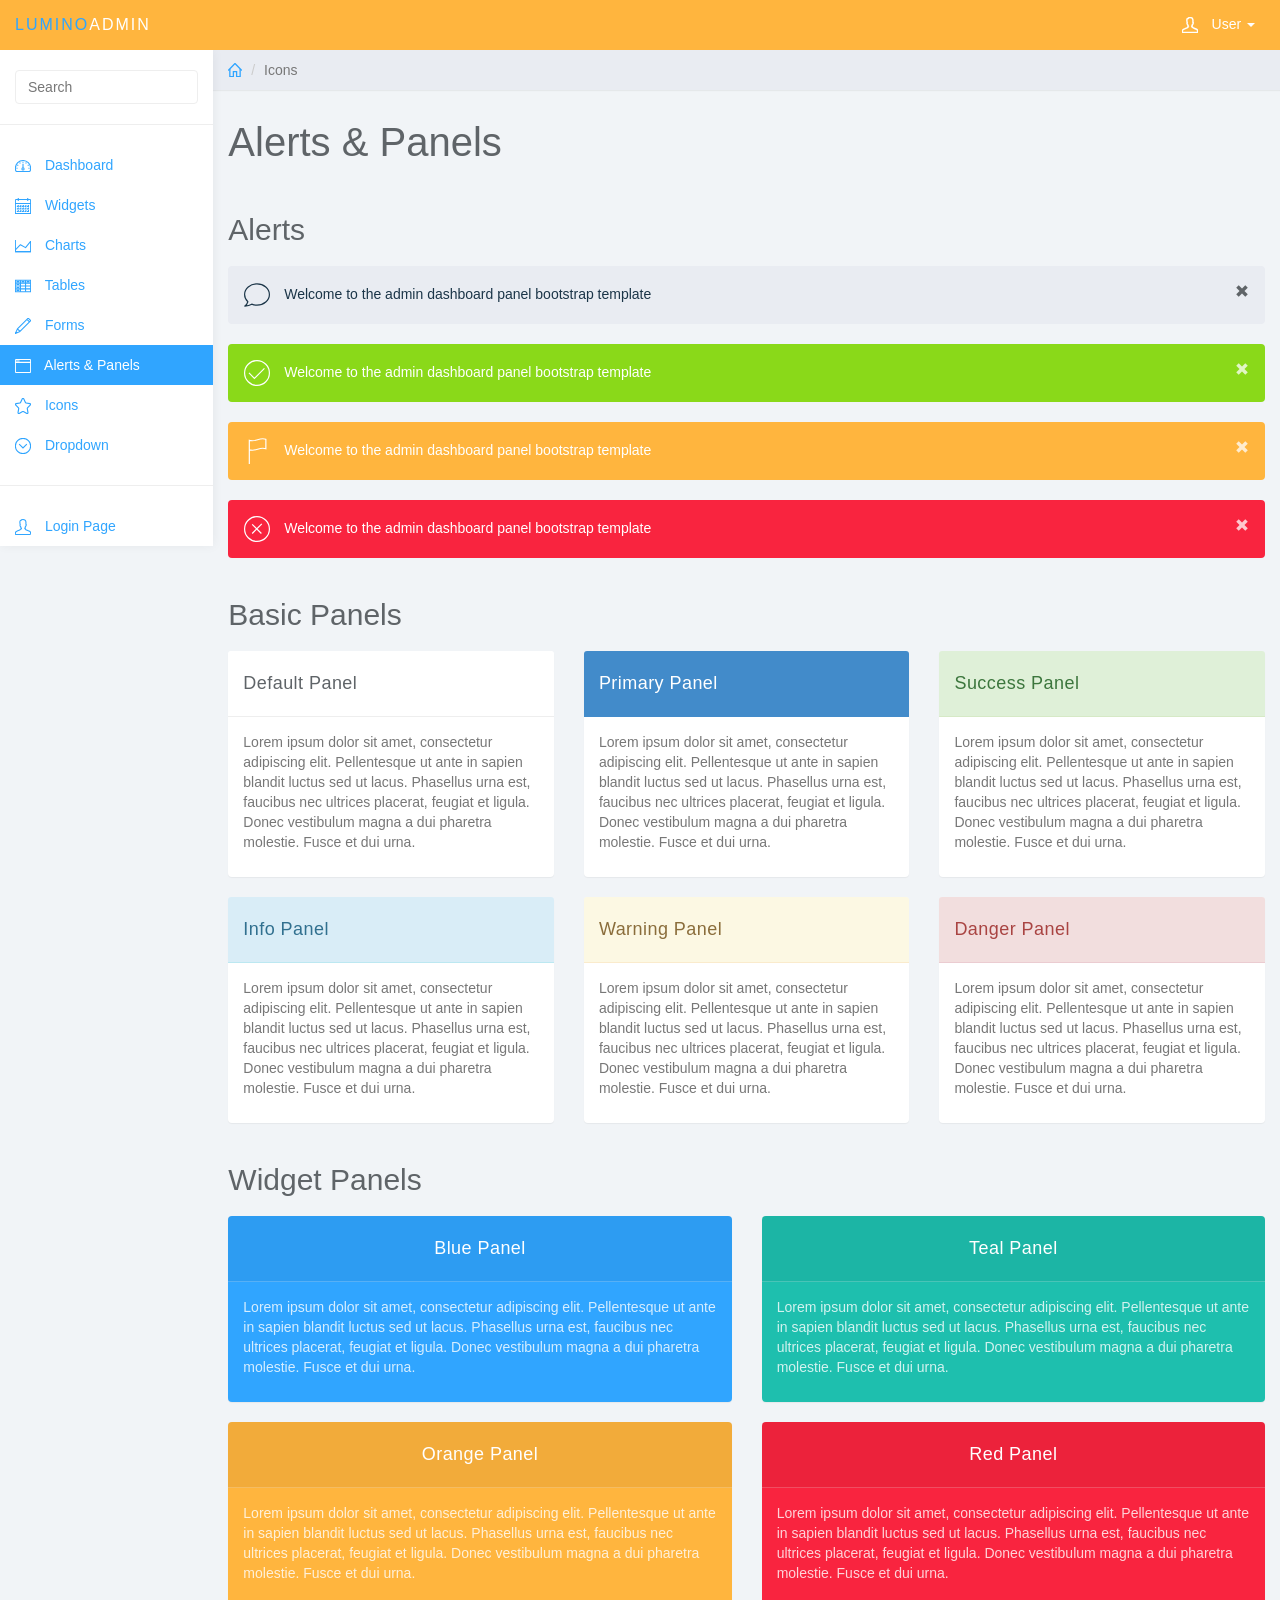
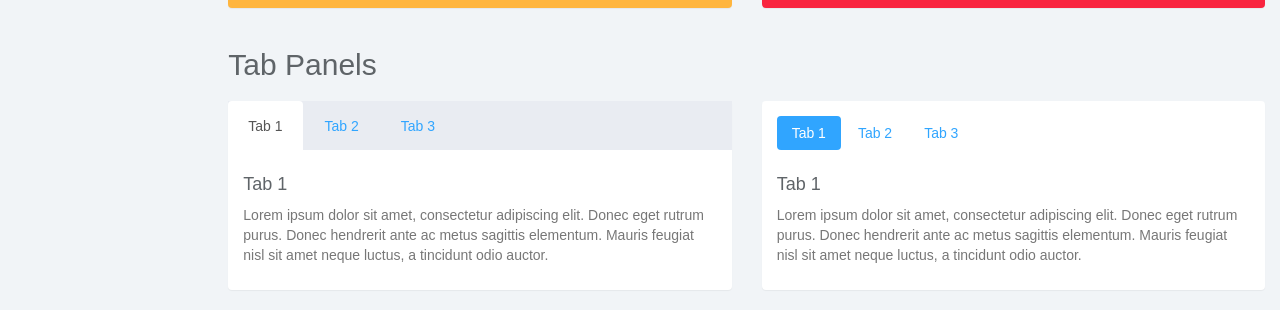
<file: schoolbustracking/panels.html>
<!DOCTYPE html>
<html>
<head>
<meta charset="utf-8">
<meta name="viewport" content="width=device-width, initial-scale=1">
<title>Lumino - Panels</title>

<link href="css/bootstrap.min.css" rel="stylesheet">
<link href="css/datepicker3.css" rel="stylesheet">
<link href="css/styles.css" rel="stylesheet">

<!--Icons-->
<script src="js/lumino.glyphs.js"></script>

<!--[if lt IE 9]>
<script src="js/html5shiv.js"></script>
<script src="js/respond.min.js"></script>
<![endif]-->

</head>

<body>
	<nav class="navbar navbar-inverse navbar-fixed-top" role="navigation">
		<div class="container-fluid">
			<div class="navbar-header">
				<button type="button" class="navbar-toggle collapsed" data-toggle="collapse" data-target="#sidebar-collapse">
					<span class="sr-only">Toggle navigation</span>
					<span class="icon-bar"></span>
					<span class="icon-bar"></span>
					<span class="icon-bar"></span>
				</button>
				<a class="navbar-brand" href="#"><span>Lumino</span>Admin</a>
				<ul class="user-menu">
					<li class="dropdown pull-right">
						<a href="#" class="dropdown-toggle" data-toggle="dropdown"><svg class="glyph stroked male-user"><use xlink:href="#stroked-male-user"></use></svg> User <span class="caret"></span></a>
						<ul class="dropdown-menu" role="menu">
							<li><a href="#"><svg class="glyph stroked male-user"><use xlink:href="#stroked-male-user"></use></svg> Profile</a></li>
							<li><a href="#"><svg class="glyph stroked gear"><use xlink:href="#stroked-gear"></use></svg> Settings</a></li>
							<li><a href="#"><svg class="glyph stroked cancel"><use xlink:href="#stroked-cancel"></use></svg> Logout</a></li>
						</ul>
					</li>
				</ul>
			</div>
							
		</div><!-- /.container-fluid -->
	</nav>
		
	<div id="sidebar-collapse" class="col-sm-3 col-lg-2 sidebar">
		<form role="search">
			<div class="form-group">
				<input type="text" class="form-control" placeholder="Search">
			</div>
		</form>
		<ul class="nav menu">
			<li><a href="index.html"><svg class="glyph stroked dashboard-dial"><use xlink:href="#stroked-dashboard-dial"></use></svg> Dashboard</a></li>
			<li><a href="widgets.html"><svg class="glyph stroked calendar"><use xlink:href="#stroked-calendar"></use></svg> Widgets</a></li>
			<li><a href="charts.html"><svg class="glyph stroked line-graph"><use xlink:href="#stroked-line-graph"></use></svg> Charts</a></li>
			<li><a href="tables.html"><svg class="glyph stroked table"><use xlink:href="#stroked-table"></use></svg> Tables</a></li>
			<li><a href="forms.html"><svg class="glyph stroked pencil"><use xlink:href="#stroked-pencil"></use></svg> Forms</a></li>
			<li class="active"><a href="panels.html"><svg class="glyph stroked app-window"><use xlink:href="#stroked-app-window"></use></svg> Alerts &amp; Panels</a></li>
			<li><a href="icons.html"><svg class="glyph stroked star"><use xlink:href="#stroked-star"></use></svg> Icons</a></li>
			<li class="parent ">
				<a href="#">
					<span data-toggle="collapse" href="#sub-item-1"><svg class="glyph stroked chevron-down"><use xlink:href="#stroked-chevron-down"></use></svg></span> Dropdown 
				</a>
				<ul class="children collapse" id="sub-item-1">
					<li>
						<a class="" href="#">
							<svg class="glyph stroked chevron-right"><use xlink:href="#stroked-chevron-right"></use></svg> Sub Item 1
						</a>
					</li>
					<li>
						<a class="" href="#">
							<svg class="glyph stroked chevron-right"><use xlink:href="#stroked-chevron-right"></use></svg> Sub Item 2
						</a>
					</li>
					<li>
						<a class="" href="#">
							<svg class="glyph stroked chevron-right"><use xlink:href="#stroked-chevron-right"></use></svg> Sub Item 3
						</a>
					</li>
				</ul>
			</li>
			<li role="presentation" class="divider"></li>
			<li><a href="login.html"><svg class="glyph stroked male-user"><use xlink:href="#stroked-male-user"></use></svg> Login Page</a></li>
		</ul>

	</div><!--/.sidebar-->
		
	<div class="col-sm-9 col-sm-offset-3 col-lg-10 col-lg-offset-2 main">			
		<div class="row">
			<ol class="breadcrumb">
				<li><a href="#"><svg class="glyph stroked home"><use xlink:href="#stroked-home"></use></svg></a></li>
				<li class="active">Icons</li>
			</ol>
		</div><!--/.row-->
		
		<div class="row">
			<div class="col-lg-12">
				<h1 class="page-header">Alerts &amp; Panels</h1>
			</div>
		</div><!--/.row-->
				
		
		<div class="row">
			<div class="col-lg-12">
				<h2>Alerts</h2>
				<div class="alert bg-primary" role="alert">
					<svg class="glyph stroked empty-message"><use xlink:href="#stroked-empty-message"></use></svg> Welcome to the admin dashboard panel bootstrap template <a href="#" class="pull-right"><span class="glyphicon glyphicon-remove"></span></a>
				</div>
				<div class="alert bg-success" role="alert">
					<svg class="glyph stroked checkmark"><use xlink:href="#stroked-checkmark"></use></svg> Welcome to the admin dashboard panel bootstrap template <a href="#" class="pull-right"><span class="glyphicon glyphicon-remove"></span></a>
				</div>
				<div class="alert bg-warning" role="alert">
					<svg class="glyph stroked flag"><use xlink:href="#stroked-flag"></use></svg> Welcome to the admin dashboard panel bootstrap template <a href="#" class="pull-right"><span class="glyphicon glyphicon-remove"></span></a>
				</div>
				<div class="alert bg-danger" role="alert">
					<svg class="glyph stroked cancel"><use xlink:href="#stroked-cancel"></use></svg> Welcome to the admin dashboard panel bootstrap template <a href="#" class="pull-right"><span class="glyphicon glyphicon-remove"></span></a>
				</div>
			</div>
		</div><!--/.row-->		
		
		
		<div class="row">
			<div class="col-lg-12">
				<h2>Basic Panels</h2>
			</div>
			<div class="col-md-4">
				<div class="panel panel-default">
					<div class="panel-heading">
						Default Panel
					</div>
					<div class="panel-body">
						<p>Lorem ipsum dolor sit amet, consectetur adipiscing elit. Pellentesque ut ante in sapien blandit luctus sed ut lacus. Phasellus urna est, faucibus nec ultrices placerat, feugiat et ligula. Donec vestibulum magna a dui pharetra molestie. Fusce et dui urna.</p>
					</div>
				</div>
			</div>
			
			<div class="col-md-4">
				<div class="panel panel-primary">
					<div class="panel-heading">
						Primary Panel
					</div>
					<div class="panel-body">
						<p>Lorem ipsum dolor sit amet, consectetur adipiscing elit. Pellentesque ut ante in sapien blandit luctus sed ut lacus. Phasellus urna est, faucibus nec ultrices placerat, feugiat et ligula. Donec vestibulum magna a dui pharetra molestie. Fusce et dui urna.</p>
					</div>
				</div>
			</div>
			
			<div class="col-md-4">
				<div class="panel panel-success">
					<div class="panel-heading">
						Success Panel
					</div>
					<div class="panel-body">
						<p>Lorem ipsum dolor sit amet, consectetur adipiscing elit. Pellentesque ut ante in sapien blandit luctus sed ut lacus. Phasellus urna est, faucibus nec ultrices placerat, feugiat et ligula. Donec vestibulum magna a dui pharetra molestie. Fusce et dui urna.</p>
					</div>
				</div>
			</div>
			
		</div><!-- /.row -->
			
		<div class="row">
			<div class="col-md-4">
				<div class="panel panel-info">
					<div class="panel-heading">
						Info Panel
					</div>
					<div class="panel-body">
						<p>Lorem ipsum dolor sit amet, consectetur adipiscing elit. Pellentesque ut ante in sapien blandit luctus sed ut lacus. Phasellus urna est, faucibus nec ultrices placerat, feugiat et ligula. Donec vestibulum magna a dui pharetra molestie. Fusce et dui urna.</p>
					</div>
				</div>
			</div>

			<div class="col-md-4">
				<div class="panel panel-warning">
					<div class="panel-heading">
						Warning Panel
					</div>
					<div class="panel-body">
						<p>Lorem ipsum dolor sit amet, consectetur adipiscing elit. Pellentesque ut ante in sapien blandit luctus sed ut lacus. Phasellus urna est, faucibus nec ultrices placerat, feugiat et ligula. Donec vestibulum magna a dui pharetra molestie. Fusce et dui urna.</p>
					</div>
				</div>
			</div>

			<div class="col-md-4">
				<div class="panel panel-danger">
					<div class="panel-heading">
						Danger Panel
					</div>
					<div class="panel-body">
						<p>Lorem ipsum dolor sit amet, consectetur adipiscing elit. Pellentesque ut ante in sapien blandit luctus sed ut lacus. Phasellus urna est, faucibus nec ultrices placerat, feugiat et ligula. Donec vestibulum magna a dui pharetra molestie. Fusce et dui urna.</p>
					</div>
				</div>
			</div>
			
		</div><!-- /.row -->
		
		
		
		
		<div class="row">
			<div class="col-lg-12">
				<h2>Widget Panels</h2>
			</div>
			
			<div class="col-md-6">
				<div class="panel panel-blue">
					<div class="panel-heading dark-overlay">Blue Panel</div>
					<div class="panel-body">
						<p>Lorem ipsum dolor sit amet, consectetur adipiscing elit. Pellentesque ut ante in sapien blandit luctus sed ut lacus. Phasellus urna est, faucibus nec ultrices placerat, feugiat et ligula. Donec vestibulum magna a dui pharetra molestie. Fusce et dui urna.</p>
					</div>
				</div>
			</div><!--/.col-->
			
			<div class="col-md-6">
				<div class="panel panel-teal">
					<div class="panel-heading dark-overlay">Teal Panel</div>
					<div class="panel-body">
						<p>Lorem ipsum dolor sit amet, consectetur adipiscing elit. Pellentesque ut ante in sapien blandit luctus sed ut lacus. Phasellus urna est, faucibus nec ultrices placerat, feugiat et ligula. Donec vestibulum magna a dui pharetra molestie. Fusce et dui urna.</p>
					</div>
				</div>
			</div><!--/.col-->
			
			<div class="col-md-6">
				<div class="panel panel-orange">
					<div class="panel-heading dark-overlay">Orange Panel</div>
					<div class="panel-body">
						<p>Lorem ipsum dolor sit amet, consectetur adipiscing elit. Pellentesque ut ante in sapien blandit luctus sed ut lacus. Phasellus urna est, faucibus nec ultrices placerat, feugiat et ligula. Donec vestibulum magna a dui pharetra molestie. Fusce et dui urna.</p>
					</div>
				</div>
			</div><!--/.col-->
			
			<div class="col-md-6">
				<div class="panel panel-red">
					<div class="panel-heading dark-overlay">Red Panel</div>
					<div class="panel-body">
						<p>Lorem ipsum dolor sit amet, consectetur adipiscing elit. Pellentesque ut ante in sapien blandit luctus sed ut lacus. Phasellus urna est, faucibus nec ultrices placerat, feugiat et ligula. Donec vestibulum magna a dui pharetra molestie. Fusce et dui urna.</p>
					</div>
				</div>
			</div><!--/.col-->
		</div><!--/.row-->	
			
		<div class="row">
			<div class="col-lg-12">
				<h2>Tab Panels</h2>
			</div>
			
			<div class="col-md-6">
				<div class="panel panel-default">
					<div class="panel-body tabs">
						<ul class="nav nav-tabs">
							<li class="active"><a href="#tab1" data-toggle="tab">Tab 1</a></li>
							<li><a href="#tab2" data-toggle="tab">Tab 2</a></li>
							<li><a href="#tab3" data-toggle="tab">Tab 3</a></li>
						</ul>
		
						<div class="tab-content">
							<div class="tab-pane fade in active" id="tab1">
								<h4>Tab 1</h4>
								<p>Lorem ipsum dolor sit amet, consectetur adipiscing elit. Donec eget rutrum purus. Donec hendrerit ante ac metus sagittis elementum. Mauris feugiat nisl sit amet neque luctus, a tincidunt odio auctor. </p>
							</div>
							<div class="tab-pane fade" id="tab2">
								<h4>Tab 2</h4>
								<p>Lorem ipsum dolor sit amet, consectetur adipiscing elit. Donec eget rutrum purus. Donec hendrerit ante ac metus sagittis elementum. Mauris feugiat nisl sit amet neque luctus, a tincidunt odio auctor. </p>
							</div>
							<div class="tab-pane fade" id="tab3">
								<h4>Tab 3</h4>
								<p>Lorem ipsum dolor sit amet, consectetur adipiscing elit. Donec eget rutrum purus. Donec hendrerit ante ac metus sagittis elementum. Mauris feugiat nisl sit amet neque luctus, a tincidunt odio auctor. </p>
							</div>
						</div>
					</div>
				</div><!--/.panel-->
			</div><!--/.col-->
			
			<div class="col-md-6">
				<div class="panel panel-default">
					<div class="panel-body tabs">
					
						<ul class="nav nav-pills">
							<li class="active"><a href="#pilltab1" data-toggle="tab">Tab 1</a></li>
							<li><a href="#pilltab2" data-toggle="tab">Tab 2</a></li>
							<li><a href="#pilltab3" data-toggle="tab">Tab 3</a></li>
						</ul>
		
						<div class="tab-content">
							<div class="tab-pane fade in active" id="pilltab1">
								<h4>Tab 1</h4>
								<p>Lorem ipsum dolor sit amet, consectetur adipiscing elit. Donec eget rutrum purus. Donec hendrerit ante ac metus sagittis elementum. Mauris feugiat nisl sit amet neque luctus, a tincidunt odio auctor. </p>
							</div>
							<div class="tab-pane fade" id="pilltab2">
								<h4>Tab 2</h4>
								<p>Lorem ipsum dolor sit amet, consectetur adipiscing elit. Donec eget rutrum purus. Donec hendrerit ante ac metus sagittis elementum. Mauris feugiat nisl sit amet neque luctus, a tincidunt odio auctor. </p>
							</div>
							<div class="tab-pane fade" id="pilltab3">
								<h4>Tab 3</h4>
								<p>Lorem ipsum dolor sit amet, consectetur adipiscing elit. Donec eget rutrum purus. Donec hendrerit ante ac metus sagittis elementum. Mauris feugiat nisl sit amet neque luctus, a tincidunt odio auctor. </p>
							</div>
						</div>
					</div>
				</div><!--/.panel-->
			</div><!-- /.col-->
			
		</div><!-- /.row -->
		
	</div><!--/.main-->

	<script src="js/jquery-1.11.1.min.js"></script>
	<script src="js/bootstrap.min.js"></script>
	<script src="js/chart.min.js"></script>
	<script src="js/chart-data.js"></script>
	<script src="js/easypiechart.js"></script>
	<script src="js/easypiechart-data.js"></script>
	<script src="js/bootstrap-datepicker.js"></script>
	<script>
		!function ($) {
			$(document).on("click","ul.nav li.parent > a > span.icon", function(){		  
				$(this).find('em:first').toggleClass("glyphicon-minus");	  
			}); 
			$(".sidebar span.icon").find('em:first').addClass("glyphicon-plus");
		}(window.jQuery);

		$(window).on('resize', function () {
		  if ($(window).width() > 768) $('#sidebar-collapse').collapse('show')
		})
		$(window).on('resize', function () {
		  if ($(window).width() <= 767) $('#sidebar-collapse').collapse('hide')
		})
	</script>	
</body>

</html>
</file>
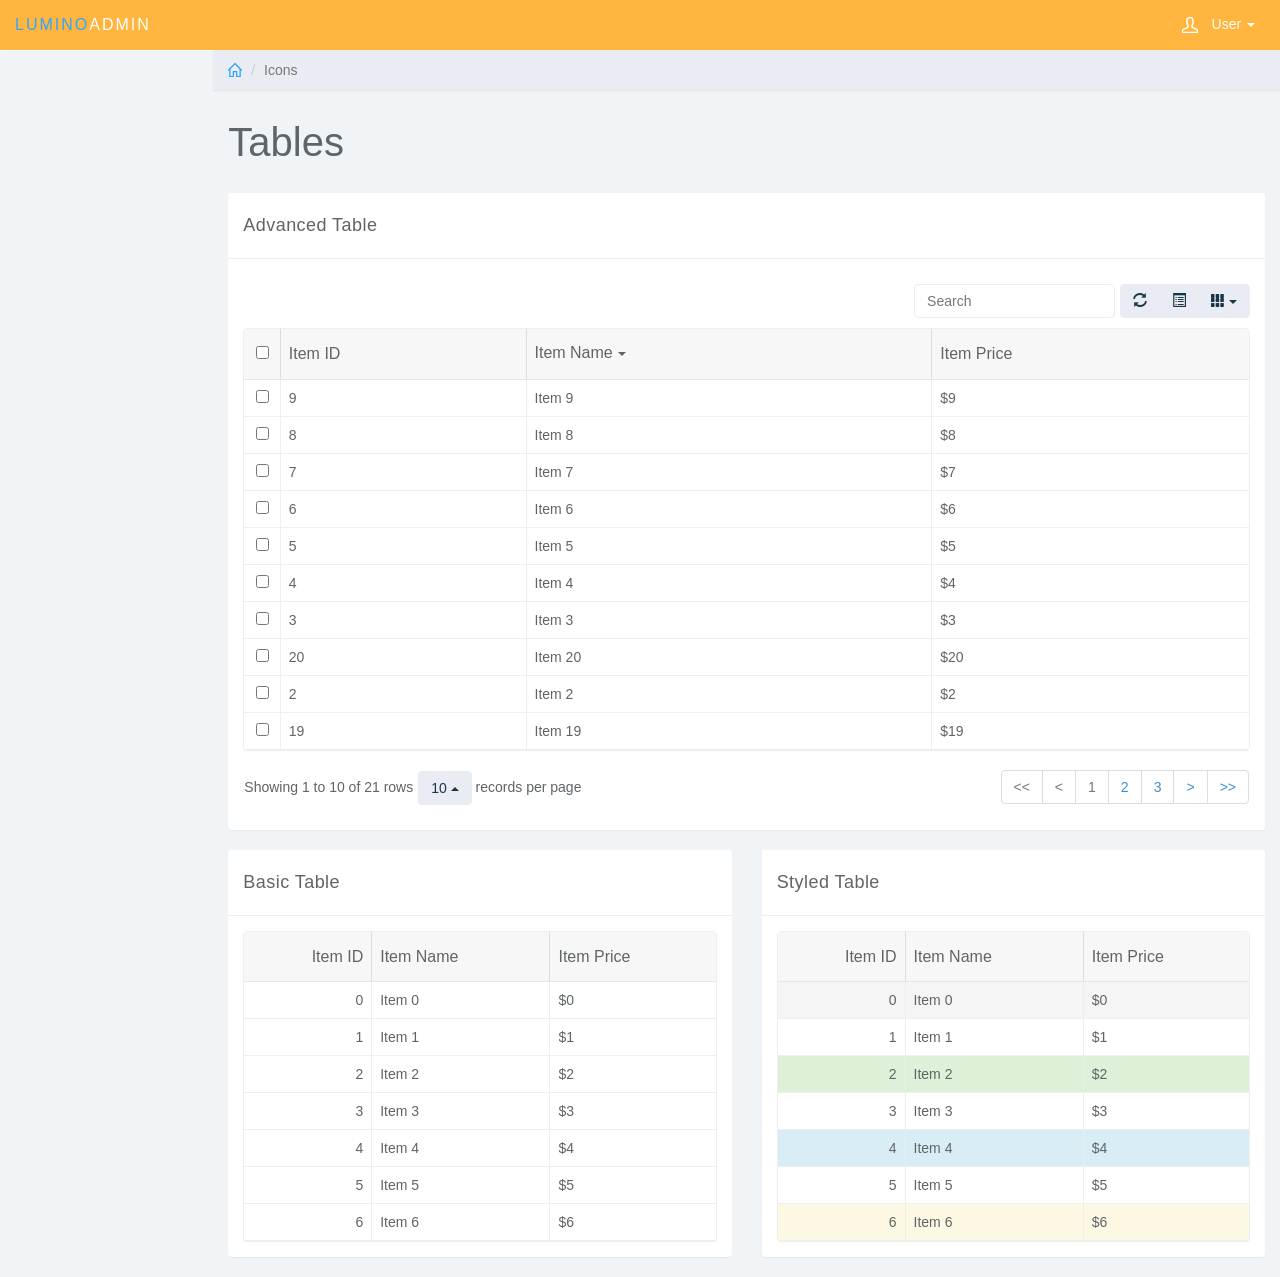
<file: schoolbustracking/tables.html>
<!DOCTYPE html>
<html>
<head>
<meta charset="utf-8">
<meta name="viewport" content="width=device-width, initial-scale=1">
<title>Lumino - Tables</title>

<link href="css/bootstrap.min.css" rel="stylesheet">
<link href="css/datepicker3.css" rel="stylesheet">
<link href="css/bootstrap-table.css" rel="stylesheet">
<link href="css/styles.css" rel="stylesheet">

<!--Icons-->
<script src="js/lumino.glyphs.js"></script>

<!--[if lt IE 9]>
<script src="js/html5shiv.js"></script>
<script src="js/respond.min.js"></script>
<![endif]-->

</head>

<body>
	<nav class="navbar navbar-inverse navbar-fixed-top" role="navigation">
		<div class="container-fluid">
			<div class="navbar-header">
				<button type="button" class="navbar-toggle collapsed" data-toggle="collapse" data-target="#sidebar-collapse">
					<span class="sr-only">Toggle navigation</span>
					<span class="icon-bar"></span>
					<span class="icon-bar"></span>
					<span class="icon-bar"></span>
				</button>
				<a class="navbar-brand" href="#"><span>Lumino</span>Admin</a>
				<ul class="user-menu">
					<li class="dropdown pull-right">
						<a href="#" class="dropdown-toggle" data-toggle="dropdown"><svg class="glyph stroked male-user"><use xlink:href="#stroked-male-user"></use></svg> User <span class="caret"></span></a>
						<ul class="dropdown-menu" role="menu">
							<li><a href="#"><svg class="glyph stroked male-user"><use xlink:href="#stroked-male-user"></use></svg> Profile</a></li>
							<li><a href="#"><svg class="glyph stroked gear"><use xlink:href="#stroked-gear"></use></svg> Settings</a></li>
							<li><a href="#"><svg class="glyph stroked cancel"><use xlink:href="#stroked-cancel"></use></svg> Logout</a></li>
						</ul>
					</li>
				</ul>
			</div>
							
		</div><!-- /.container-fluid -->
	</nav>
		
	<div id="sidebar-collapse" class="col-sm-3 col-lg-2 sidebar">
		<form role="search">
			<div class="form-group">
				<input type="text" class="form-control" placeholder="Search">
			</div>
		</form>
		<ul class="nav menu">
			<li><a href="index.html"><svg class="glyph stroked dashboard-dial"><use xlink:href="#stroked-dashboard-dial"></use></svg> Dashboard</a></li>
			<li><a href="widgets.html"><svg class="glyph stroked calendar"><use xlink:href="#stroked-calendar"></use></svg> Widgets</a></li>
			<li><a href="charts.html"><svg class="glyph stroked line-graph"><use xlink:href="#stroked-line-graph"></use></svg> Charts</a></li>
			<li class="active"><a href="tables.html"><svg class="glyph stroked table"><use xlink:href="#stroked-table"></use></svg> Tables</a></li>
			<li><a href="forms.html"><svg class="glyph stroked pencil"><use xlink:href="#stroked-pencil"></use></svg> Forms</a></li>
			<li><a href="panels.html"><svg class="glyph stroked app-window"><use xlink:href="#stroked-app-window"></use></svg> Alerts &amp; Panels</a></li>
			<li><a href="icons.html"><svg class="glyph stroked star"><use xlink:href="#stroked-star"></use></svg> Icons</a></li>
			<li class="parent ">
				<a href="#">
					<span data-toggle="collapse" href="#sub-item-1"><svg class="glyph stroked chevron-down"><use xlink:href="#stroked-chevron-down"></use></svg></span> Dropdown 
				</a>
				<ul class="children collapse" id="sub-item-1">
					<li>
						<a class="" href="#">
							<svg class="glyph stroked chevron-right"><use xlink:href="#stroked-chevron-right"></use></svg> Sub Item 1
						</a>
					</li>
					<li>
						<a class="" href="#">
							<svg class="glyph stroked chevron-right"><use xlink:href="#stroked-chevron-right"></use></svg> Sub Item 2
						</a>
					</li>
					<li>
						<a class="" href="#">
							<svg class="glyph stroked chevron-right"><use xlink:href="#stroked-chevron-right"></use></svg> Sub Item 3
						</a>
					</li>
				</ul>
			</li>
			<li role="presentation" class="divider"></li>
			<li><a href="login.html"><svg class="glyph stroked male-user"><use xlink:href="#stroked-male-user"></use></svg> Login Page</a></li>
		</ul>

	</div><!--/.sidebar-->
		
	<div class="col-sm-9 col-sm-offset-3 col-lg-10 col-lg-offset-2 main">			
		<div class="row">
			<ol class="breadcrumb">
				<li><a href="#"><svg class="glyph stroked home"><use xlink:href="#stroked-home"></use></svg></a></li>
				<li class="active">Icons</li>
			</ol>
		</div><!--/.row-->
		
		<div class="row">
			<div class="col-lg-12">
				<h1 class="page-header">Tables</h1>
			</div>
		</div><!--/.row-->
				
		
		<div class="row">
			<div class="col-lg-12">
				<div class="panel panel-default">
					<div class="panel-heading">Advanced Table</div>
					<div class="panel-body">
						<table data-toggle="table" data-url="tables/data1.json"  data-show-refresh="true" data-show-toggle="true" data-show-columns="true" data-search="true" data-select-item-name="toolbar1" data-pagination="true" data-sort-name="name" data-sort-order="desc">
						    <thead>
						    <tr>
						        <th data-field="state" data-checkbox="true" >Item ID</th>
						        <th data-field="id" data-sortable="true">Item ID</th>
						        <th data-field="name"  data-sortable="true">Item Name</th>
						        <th data-field="price" data-sortable="true">Item Price</th>
						    </tr>
						    </thead>
						</table>
					</div>
				</div>
			</div>
		</div><!--/.row-->	
		<div class="row">
			<div class="col-md-6">
				<div class="panel panel-default">
					<div class="panel-heading">Basic Table</div>
					<div class="panel-body">
						<table data-toggle="table" data-url="tables/data2.json" >
						    <thead>
						    <tr>
						        <th data-field="id" data-align="right">Item ID</th>
						        <th data-field="name">Item Name</th>
						        <th data-field="price">Item Price</th>
						    </tr>
						    </thead>
						</table>
					</div>
				</div>
			</div>
			<div class="col-md-6">
				<div class="panel panel-default">
					<div class="panel-heading">Styled Table</div>
					<div class="panel-body">
						<table data-toggle="table" id="table-style" data-url="tables/data2.json" data-row-style="rowStyle">
						    <thead>
						    <tr>
						        <th data-field="id" data-align="right" >Item ID</th>
						        <th data-field="name" >Item Name</th>
						        <th data-field="price" >Item Price</th>
						    </tr>
						    </thead>
						</table>
						<script>
						    $(function () {
						        $('#hover, #striped, #condensed').click(function () {
						            var classes = 'table';
						
						            if ($('#hover').prop('checked')) {
						                classes += ' table-hover';
						            }
						            if ($('#condensed').prop('checked')) {
						                classes += ' table-condensed';
						            }
						            $('#table-style').bootstrapTable('destroy')
						                .bootstrapTable({
						                    classes: classes,
						                    striped: $('#striped').prop('checked')
						                });
						        });
						    });
						
						    function rowStyle(row, index) {
						        var classes = ['active', 'success', 'info', 'warning', 'danger'];
						
						        if (index % 2 === 0 && index / 2 < classes.length) {
						            return {
						                classes: classes[index / 2]
						            };
						        }
						        return {};
						    }
						</script>
					</div>
				</div>
			</div>
		</div><!--/.row-->	
		
		
	</div><!--/.main-->

	<script src="js/jquery-1.11.1.min.js"></script>
	<script src="js/bootstrap.min.js"></script>
	<script src="js/chart.min.js"></script>
	<script src="js/chart-data.js"></script>
	<script src="js/easypiechart.js"></script>
	<script src="js/easypiechart-data.js"></script>
	<script src="js/bootstrap-datepicker.js"></script>
	<script src="js/bootstrap-table.js"></script>
	<script>
		!function ($) {
			$(document).on("click","ul.nav li.parent > a > span.icon", function(){		  
				$(this).find('em:first').toggleClass("glyphicon-minus");	  
			}); 
			$(".sidebar span.icon").find('em:first').addClass("glyphicon-plus");
		}(window.jQuery);

		$(window).on('resize', function () {
		  if ($(window).width() > 768) $('#sidebar-collapse').collapse('show')
		})
		$(window).on('resize', function () {
		  if ($(window).width() <= 767) $('#sidebar-collapse').collapse('hide')
		})
	</script>	
</body>

</html>
</file>
<file: schoolbustracking/css/datepicker3.css>
/*!
 * Datepicker for Bootstrap
 *
 * Copyright 2012 Stefan Petre
 * Improvements by Andrew Rowls
 * Licensed under the Apache License v2.0
 * http://www.apache.org/licenses/LICENSE-2.0
 *
 */
.datepicker {
  padding: 4px;
  border-radius: 4px;
  direction: ltr;
  /*.dow {
		border-top: 1px solid #ddd !important;
	}*/
}
.datepicker-inline {
  width: 220px;
}
.datepicker.datepicker-rtl {
  direction: rtl;
}
.datepicker.datepicker-rtl table tr td span {
  float: right;
}
.datepicker-dropdown {
  top: 0;
  left: 0;
}
.datepicker-dropdown:before {
  content: '';
  display: inline-block;
  border-left: 7px solid transparent;
  border-right: 7px solid transparent;
  border-bottom: 7px solid #ccc;
  border-top: 0;
  border-bottom-color: rgba(0, 0, 0, 0.2);
  position: absolute;
}
.datepicker-dropdown:after {
  content: '';
  display: inline-block;
  border-left: 6px solid transparent;
  border-right: 6px solid transparent;
  border-bottom: 6px solid #fff;
  border-top: 0;
  position: absolute;
}
.datepicker-dropdown.datepicker-orient-left:before {
  left: 6px;
}
.datepicker-dropdown.datepicker-orient-left:after {
  left: 7px;
}
.datepicker-dropdown.datepicker-orient-right:before {
  right: 6px;
}
.datepicker-dropdown.datepicker-orient-right:after {
  right: 7px;
}
.datepicker-dropdown.datepicker-orient-top:before {
  top: -7px;
}
.datepicker-dropdown.datepicker-orient-top:after {
  top: -6px;
}
.datepicker-dropdown.datepicker-orient-bottom:before {
  bottom: -7px;
  border-bottom: 0;
  border-top: 7px solid #999;
}
.datepicker-dropdown.datepicker-orient-bottom:after {
  bottom: -6px;
  border-bottom: 0;
  border-top: 6px solid #fff;
}
.datepicker > div {
  display: none;
}
.datepicker.days div.datepicker-days {
  display: block;
}
.datepicker.months div.datepicker-months {
  display: block;
}
.datepicker.years div.datepicker-years {
  display: block;
}
.datepicker table {
  margin: 0;
  -webkit-touch-callout: none;
  -webkit-user-select: none;
  -khtml-user-select: none;
  -moz-user-select: none;
  -ms-user-select: none;
  user-select: none;
}
.datepicker table tr td,
.datepicker table tr th {
  text-align: center;
  width: 30px;
  height: 30px;
  border-radius: 4px;
  border: none;
}
.table-striped .datepicker table tr td,
.table-striped .datepicker table tr th {
  background-color: transparent;
}
.datepicker table tr td.day:hover,
.datepicker table tr td.day.focused {
  background: #eeeeee;
  cursor: pointer;
}
.datepicker table tr td.old,
.datepicker table tr td.new {
  color: #999999;
}
.datepicker table tr td.disabled,
.datepicker table tr td.disabled:hover {
  background: none;
  color: #999999;
  cursor: default;
}
.datepicker table tr td.today,
.datepicker table tr td.today:hover,
.datepicker table tr td.today.disabled,
.datepicker table tr td.today.disabled:hover {
  color: #000000;
  background-color: #ffdb99;
  border-color: #ffb733;
}
.datepicker table tr td.today:hover,
.datepicker table tr td.today:hover:hover,
.datepicker table tr td.today.disabled:hover,
.datepicker table tr td.today.disabled:hover:hover,
.datepicker table tr td.today:focus,
.datepicker table tr td.today:hover:focus,
.datepicker table tr td.today.disabled:focus,
.datepicker table tr td.today.disabled:hover:focus,
.datepicker table tr td.today:active,
.datepicker table tr td.today:hover:active,
.datepicker table tr td.today.disabled:active,
.datepicker table tr td.today.disabled:hover:active,
.datepicker table tr td.today.active,
.datepicker table tr td.today:hover.active,
.datepicker table tr td.today.disabled.active,
.datepicker table tr td.today.disabled:hover.active,
.open .dropdown-toggle.datepicker table tr td.today,
.open .dropdown-toggle.datepicker table tr td.today:hover,
.open .dropdown-toggle.datepicker table tr td.today.disabled,
.open .dropdown-toggle.datepicker table tr td.today.disabled:hover {
  color: #000000;
  background-color: #ffcd70;
  border-color: #f59e00;
}
.datepicker table tr td.today:active,
.datepicker table tr td.today:hover:active,
.datepicker table tr td.today.disabled:active,
.datepicker table tr td.today.disabled:hover:active,
.datepicker table tr td.today.active,
.datepicker table tr td.today:hover.active,
.datepicker table tr td.today.disabled.active,
.datepicker table tr td.today.disabled:hover.active,
.open .dropdown-toggle.datepicker table tr td.today,
.open .dropdown-toggle.datepicker table tr td.today:hover,
.open .dropdown-toggle.datepicker table tr td.today.disabled,
.open .dropdown-toggle.datepicker table tr td.today.disabled:hover {
  background-image: none;
}
.datepicker table tr td.today.disabled,
.datepicker table tr td.today:hover.disabled,
.datepicker table tr td.today.disabled.disabled,
.datepicker table tr td.today.disabled:hover.disabled,
.datepicker table tr td.today[disabled],
.datepicker table tr td.today:hover[disabled],
.datepicker table tr td.today.disabled[disabled],
.datepicker table tr td.today.disabled:hover[disabled],
fieldset[disabled] .datepicker table tr td.today,
fieldset[disabled] .datepicker table tr td.today:hover,
fieldset[disabled] .datepicker table tr td.today.disabled,
fieldset[disabled] .datepicker table tr td.today.disabled:hover,
.datepicker table tr td.today.disabled:hover,
.datepicker table tr td.today:hover.disabled:hover,
.datepicker table tr td.today.disabled.disabled:hover,
.datepicker table tr td.today.disabled:hover.disabled:hover,
.datepicker table tr td.today[disabled]:hover,
.datepicker table tr td.today:hover[disabled]:hover,
.datepicker table tr td.today.disabled[disabled]:hover,
.datepicker table tr td.today.disabled:hover[disabled]:hover,
fieldset[disabled] .datepicker table tr td.today:hover,
fieldset[disabled] .datepicker table tr td.today:hover:hover,
fieldset[disabled] .datepicker table tr td.today.disabled:hover,
fieldset[disabled] .datepicker table tr td.today.disabled:hover:hover,
.datepicker table tr td.today.disabled:focus,
.datepicker table tr td.today:hover.disabled:focus,
.datepicker table tr td.today.disabled.disabled:focus,
.datepicker table tr td.today.disabled:hover.disabled:focus,
.datepicker table tr td.today[disabled]:focus,
.datepicker table tr td.today:hover[disabled]:focus,
.datepicker table tr td.today.disabled[disabled]:focus,
.datepicker table tr td.today.disabled:hover[disabled]:focus,
fieldset[disabled] .datepicker table tr td.today:focus,
fieldset[disabled] .datepicker table tr td.today:hover:focus,
fieldset[disabled] .datepicker table tr td.today.disabled:focus,
fieldset[disabled] .datepicker table tr td.today.disabled:hover:focus,
.datepicker table tr td.today.disabled:active,
.datepicker table tr td.today:hover.disabled:active,
.datepicker table tr td.today.disabled.disabled:active,
.datepicker table tr td.today.disabled:hover.disabled:active,
.datepicker table tr td.today[disabled]:active,
.datepicker table tr td.today:hover[disabled]:active,
.datepicker table tr td.today.disabled[disabled]:active,
.datepicker table tr td.today.disabled:hover[disabled]:active,
fieldset[disabled] .datepicker table tr td.today:active,
fieldset[disabled] .datepicker table tr td.today:hover:active,
fieldset[disabled] .datepicker table tr td.today.disabled:active,
fieldset[disabled] .datepicker table tr td.today.disabled:hover:active,
.datepicker table tr td.today.disabled.active,
.datepicker table tr td.today:hover.disabled.active,
.datepicker table tr td.today.disabled.disabled.active,
.datepicker table tr td.today.disabled:hover.disabled.active,
.datepicker table tr td.today[disabled].active,
.datepicker table tr td.today:hover[disabled].active,
.datepicker table tr td.today.disabled[disabled].active,
.datepicker table tr td.today.disabled:hover[disabled].active,
fieldset[disabled] .datepicker table tr td.today.active,
fieldset[disabled] .datepicker table tr td.today:hover.active,
fieldset[disabled] .datepicker table tr td.today.disabled.active,
fieldset[disabled] .datepicker table tr td.today.disabled:hover.active {
  background-color: #ffdb99;
  border-color: #ffb733;
}
.datepicker table tr td.today:hover:hover {
  color: #000;
}
.datepicker table tr td.today.active:hover {
  color: #fff;
}
.datepicker table tr td.range,
.datepicker table tr td.range:hover,
.datepicker table tr td.range.disabled,
.datepicker table tr td.range.disabled:hover {
  background: #eeeeee;
  border-radius: 0;
}
.datepicker table tr td.range.today,
.datepicker table tr td.range.today:hover,
.datepicker table tr td.range.today.disabled,
.datepicker table tr td.range.today.disabled:hover {
  color: #000000;
  background-color: #f7ca77;
  border-color: #f1a417;
  border-radius: 0;
}
.datepicker table tr td.range.today:hover,
.datepicker table tr td.range.today:hover:hover,
.datepicker table tr td.range.today.disabled:hover,
.datepicker table tr td.range.today.disabled:hover:hover,
.datepicker table tr td.range.today:focus,
.datepicker table tr td.range.today:hover:focus,
.datepicker table tr td.range.today.disabled:focus,
.datepicker table tr td.range.today.disabled:hover:focus,
.datepicker table tr td.range.today:active,
.datepicker table tr td.range.today:hover:active,
.datepicker table tr td.range.today.disabled:active,
.datepicker table tr td.range.today.disabled:hover:active,
.datepicker table tr td.range.today.active,
.datepicker table tr td.range.today:hover.active,
.datepicker table tr td.range.today.disabled.active,
.datepicker table tr td.range.today.disabled:hover.active,
.open .dropdown-toggle.datepicker table tr td.range.today,
.open .dropdown-toggle.datepicker table tr td.range.today:hover,
.open .dropdown-toggle.datepicker table tr td.range.today.disabled,
.open .dropdown-toggle.datepicker table tr td.range.today.disabled:hover {
  color: #000000;
  background-color: #f4bb51;
  border-color: #bf800c;
}
.datepicker table tr td.range.today:active,
.datepicker table tr td.range.today:hover:active,
.datepicker table tr td.range.today.disabled:active,
.datepicker table tr td.range.today.disabled:hover:active,
.datepicker table tr td.range.today.active,
.datepicker table tr td.range.today:hover.active,
.datepicker table tr td.range.today.disabled.active,
.datepicker table tr td.range.today.disabled:hover.active,
.open .dropdown-toggle.datepicker table tr td.range.today,
.open .dropdown-toggle.datepicker table tr td.range.today:hover,
.open .dropdown-toggle.datepicker table tr td.range.today.disabled,
.open .dropdown-toggle.datepicker table tr td.range.today.disabled:hover {
  background-image: none;
}
.datepicker table tr td.range.today.disabled,
.datepicker table tr td.range.today:hover.disabled,
.datepicker table tr td.range.today.disabled.disabled,
.datepicker table tr td.range.today.disabled:hover.disabled,
.datepicker table tr td.range.today[disabled],
.datepicker table tr td.range.today:hover[disabled],
.datepicker table tr td.range.today.disabled[disabled],
.datepicker table tr td.range.today.disabled:hover[disabled],
fieldset[disabled] .datepicker table tr td.range.today,
fieldset[disabled] .datepicker table tr td.range.today:hover,
fieldset[disabled] .datepicker table tr td.range.today.disabled,
fieldset[disabled] .datepicker table tr td.range.today.disabled:hover,
.datepicker table tr td.range.today.disabled:hover,
.datepicker table tr td.range.today:hover.disabled:hover,
.datepicker table tr td.range.today.disabled.disabled:hover,
.datepicker table tr td.range.today.disabled:hover.disabled:hover,
.datepicker table tr td.range.today[disabled]:hover,
.datepicker table tr td.range.today:hover[disabled]:hover,
.datepicker table tr td.range.today.disabled[disabled]:hover,
.datepicker table tr td.range.today.disabled:hover[disabled]:hover,
fieldset[disabled] .datepicker table tr td.range.today:hover,
fieldset[disabled] .datepicker table tr td.range.today:hover:hover,
fieldset[disabled] .datepicker table tr td.range.today.disabled:hover,
fieldset[disabled] .datepicker table tr td.range.today.disabled:hover:hover,
.datepicker table tr td.range.today.disabled:focus,
.datepicker table tr td.range.today:hover.disabled:focus,
.datepicker table tr td.range.today.disabled.disabled:focus,
.datepicker table tr td.range.today.disabled:hover.disabled:focus,
.datepicker table tr td.range.today[disabled]:focus,
.datepicker table tr td.range.today:hover[disabled]:focus,
.datepicker table tr td.range.today.disabled[disabled]:focus,
.datepicker table tr td.range.today.disabled:hover[disabled]:focus,
fieldset[disabled] .datepicker table tr td.range.today:focus,
fieldset[disabled] .datepicker table tr td.range.today:hover:focus,
fieldset[disabled] .datepicker table tr td.range.today.disabled:focus,
fieldset[disabled] .datepicker table tr td.range.today.disabled:hover:focus,
.datepicker table tr td.range.today.disabled:active,
.datepicker table tr td.range.today:hover.disabled:active,
.datepicker table tr td.range.today.disabled.disabled:active,
.datepicker table tr td.range.today.disabled:hover.disabled:active,
.datepicker table tr td.range.today[disabled]:active,
.datepicker table tr td.range.today:hover[disabled]:active,
.datepicker table tr td.range.today.disabled[disabled]:active,
.datepicker table tr td.range.today.disabled:hover[disabled]:active,
fieldset[disabled] .datepicker table tr td.range.today:active,
fieldset[disabled] .datepicker table tr td.range.today:hover:active,
fieldset[disabled] .datepicker table tr td.range.today.disabled:active,
fieldset[disabled] .datepicker table tr td.range.today.disabled:hover:active,
.datepicker table tr td.range.today.disabled.active,
.datepicker table tr td.range.today:hover.disabled.active,
.datepicker table tr td.range.today.disabled.disabled.active,
.datepicker table tr td.range.today.disabled:hover.disabled.active,
.datepicker table tr td.range.today[disabled].active,
.datepicker table tr td.range.today:hover[disabled].active,
.datepicker table tr td.range.today.disabled[disabled].active,
.datepicker table tr td.range.today.disabled:hover[disabled].active,
fieldset[disabled] .datepicker table tr td.range.today.active,
fieldset[disabled] .datepicker table tr td.range.today:hover.active,
fieldset[disabled] .datepicker table tr td.range.today.disabled.active,
fieldset[disabled] .datepicker table tr td.range.today.disabled:hover.active {
  background-color: #f7ca77;
  border-color: #f1a417;
}
.datepicker table tr td.selected,
.datepicker table tr td.selected:hover,
.datepicker table tr td.selected.disabled,
.datepicker table tr td.selected.disabled:hover {
  color: #ffffff;
  background-color: #999999;
  border-color: #555555;
  text-shadow: 0 -1px 0 rgba(0, 0, 0, 0.25);
}
.datepicker table tr td.selected:hover,
.datepicker table tr td.selected:hover:hover,
.datepicker table tr td.selected.disabled:hover,
.datepicker table tr td.selected.disabled:hover:hover,
.datepicker table tr td.selected:focus,
.datepicker table tr td.selected:hover:focus,
.datepicker table tr td.selected.disabled:focus,
.datepicker table tr td.selected.disabled:hover:focus,
.datepicker table tr td.selected:active,
.datepicker table tr td.selected:hover:active,
.datepicker table tr td.selected.disabled:active,
.datepicker table tr td.selected.disabled:hover:active,
.datepicker table tr td.selected.active,
.datepicker table tr td.selected:hover.active,
.datepicker table tr td.selected.disabled.active,
.datepicker table tr td.selected.disabled:hover.active,
.open .dropdown-toggle.datepicker table tr td.selected,
.open .dropdown-toggle.datepicker table tr td.selected:hover,
.open .dropdown-toggle.datepicker table tr td.selected.disabled,
.open .dropdown-toggle.datepicker table tr td.selected.disabled:hover {
  color: #ffffff;
  background-color: #858585;
  border-color: #373737;
}
.datepicker table tr td.selected:active,
.datepicker table tr td.selected:hover:active,
.datepicker table tr td.selected.disabled:active,
.datepicker table tr td.selected.disabled:hover:active,
.datepicker table tr td.selected.active,
.datepicker table tr td.selected:hover.active,
.datepicker table tr td.selected.disabled.active,
.datepicker table tr td.selected.disabled:hover.active,
.open .dropdown-toggle.datepicker table tr td.selected,
.open .dropdown-toggle.datepicker table tr td.selected:hover,
.open .dropdown-toggle.datepicker table tr td.selected.disabled,
.open .dropdown-toggle.datepicker table tr td.selected.disabled:hover {
  background-image: none;
}
.datepicker table tr td.selected.disabled,
.datepicker table tr td.selected:hover.disabled,
.datepicker table tr td.selected.disabled.disabled,
.datepicker table tr td.selected.disabled:hover.disabled,
.datepicker table tr td.selected[disabled],
.datepicker table tr td.selected:hover[disabled],
.datepicker table tr td.selected.disabled[disabled],
.datepicker table tr td.selected.disabled:hover[disabled],
fieldset[disabled] .datepicker table tr td.selected,
fieldset[disabled] .datepicker table tr td.selected:hover,
fieldset[disabled] .datepicker table tr td.selected.disabled,
fieldset[disabled] .datepicker table tr td.selected.disabled:hover,
.datepicker table tr td.selected.disabled:hover,
.datepicker table tr td.selected:hover.disabled:hover,
.datepicker table tr td.selected.disabled.disabled:hover,
.datepicker table tr td.selected.disabled:hover.disabled:hover,
.datepicker table tr td.selected[disabled]:hover,
.datepicker table tr td.selected:hover[disabled]:hover,
.datepicker table tr td.selected.disabled[disabled]:hover,
.datepicker table tr td.selected.disabled:hover[disabled]:hover,
fieldset[disabled] .datepicker table tr td.selected:hover,
fieldset[disabled] .datepicker table tr td.selected:hover:hover,
fieldset[disabled] .datepicker table tr td.selected.disabled:hover,
fieldset[disabled] .datepicker table tr td.selected.disabled:hover:hover,
.datepicker table tr td.selected.disabled:focus,
.datepicker table tr td.selected:hover.disabled:focus,
.datepicker table tr td.selected.disabled.disabled:focus,
.datepicker table tr td.selected.disabled:hover.disabled:focus,
.datepicker table tr td.selected[disabled]:focus,
.datepicker table tr td.selected:hover[disabled]:focus,
.datepicker table tr td.selected.disabled[disabled]:focus,
.datepicker table tr td.selected.disabled:hover[disabled]:focus,
fieldset[disabled] .datepicker table tr td.selected:focus,
fieldset[disabled] .datepicker table tr td.selected:hover:focus,
fieldset[disabled] .datepicker table tr td.selected.disabled:focus,
fieldset[disabled] .datepicker table tr td.selected.disabled:hover:focus,
.datepicker table tr td.selected.disabled:active,
.datepicker table tr td.selected:hover.disabled:active,
.datepicker table tr td.selected.disabled.disabled:active,
.datepicker table tr td.selected.disabled:hover.disabled:active,
.datepicker table tr td.selected[disabled]:active,
.datepicker table tr td.selected:hover[disabled]:active,
.datepicker table tr td.selected.disabled[disabled]:active,
.datepicker table tr td.selected.disabled:hover[disabled]:active,
fieldset[disabled] .datepicker table tr td.selected:active,
fieldset[disabled] .datepicker table tr td.selected:hover:active,
fieldset[disabled] .datepicker table tr td.selected.disabled:active,
fieldset[disabled] .datepicker table tr td.selected.disabled:hover:active,
.datepicker table tr td.selected.disabled.active,
.datepicker table tr td.selected:hover.disabled.active,
.datepicker table tr td.selected.disabled.disabled.active,
.datepicker table tr td.selected.disabled:hover.disabled.active,
.datepicker table tr td.selected[disabled].active,
.datepicker table tr td.selected:hover[disabled].active,
.datepicker table tr td.selected.disabled[disabled].active,
.datepicker table tr td.selected.disabled:hover[disabled].active,
fieldset[disabled] .datepicker table tr td.selected.active,
fieldset[disabled] .datepicker table tr td.selected:hover.active,
fieldset[disabled] .datepicker table tr td.selected.disabled.active,
fieldset[disabled] .datepicker table tr td.selected.disabled:hover.active {
  background-color: #999999;
  border-color: #555555;
}
.datepicker table tr td.active,
.datepicker table tr td.active:hover,
.datepicker table tr td.active.disabled,
.datepicker table tr td.active.disabled:hover {
  color: #ffffff;
  background-color: #428bca;
  border-color: #357ebd;
  text-shadow: 0 -1px 0 rgba(0, 0, 0, 0.25);
}
.datepicker table tr td.active:hover,
.datepicker table tr td.active:hover:hover,
.datepicker table tr td.active.disabled:hover,
.datepicker table tr td.active.disabled:hover:hover,
.datepicker table tr td.active:focus,
.datepicker table tr td.active:hover:focus,
.datepicker table tr td.active.disabled:focus,
.datepicker table tr td.active.disabled:hover:focus,
.datepicker table tr td.active:active,
.datepicker table tr td.active:hover:active,
.datepicker table tr td.active.disabled:active,
.datepicker table tr td.active.disabled:hover:active,
.datepicker table tr td.active.active,
.datepicker table tr td.active:hover.active,
.datepicker table tr td.active.disabled.active,
.datepicker table tr td.active.disabled:hover.active,
.open .dropdown-toggle.datepicker table tr td.active,
.open .dropdown-toggle.datepicker table tr td.active:hover,
.open .dropdown-toggle.datepicker table tr td.active.disabled,
.open .dropdown-toggle.datepicker table tr td.active.disabled:hover {
  color: #ffffff;
  background-color: #3276b1;
  border-color: #285e8e;
}
.datepicker table tr td.active:active,
.datepicker table tr td.active:hover:active,
.datepicker table tr td.active.disabled:active,
.datepicker table tr td.active.disabled:hover:active,
.datepicker table tr td.active.active,
.datepicker table tr td.active:hover.active,
.datepicker table tr td.active.disabled.active,
.datepicker table tr td.active.disabled:hover.active,
.open .dropdown-toggle.datepicker table tr td.active,
.open .dropdown-toggle.datepicker table tr td.active:hover,
.open .dropdown-toggle.datepicker table tr td.active.disabled,
.open .dropdown-toggle.datepicker table tr td.active.disabled:hover {
  background-image: none;
}
.datepicker table tr td.active.disabled,
.datepicker table tr td.active:hover.disabled,
.datepicker table tr td.active.disabled.disabled,
.datepicker table tr td.active.disabled:hover.disabled,
.datepicker table tr td.active[disabled],
.datepicker table tr td.active:hover[disabled],
.datepicker table tr td.active.disabled[disabled],
.datepicker table tr td.active.disabled:hover[disabled],
fieldset[disabled] .datepicker table tr td.active,
fieldset[disabled] .datepicker table tr td.active:hover,
fieldset[disabled] .datepicker table tr td.active.disabled,
fieldset[disabled] .datepicker table tr td.active.disabled:hover,
.datepicker table tr td.active.disabled:hover,
.datepicker table tr td.active:hover.disabled:hover,
.datepicker table tr td.active.disabled.disabled:hover,
.datepicker table tr td.active.disabled:hover.disabled:hover,
.datepicker table tr td.active[disabled]:hover,
.datepicker table tr td.active:hover[disabled]:hover,
.datepicker table tr td.active.disabled[disabled]:hover,
.datepicker table tr td.active.disabled:hover[disabled]:hover,
fieldset[disabled] .datepicker table tr td.active:hover,
fieldset[disabled] .datepicker table tr td.active:hover:hover,
fieldset[disabled] .datepicker table tr td.active.disabled:hover,
fieldset[disabled] .datepicker table tr td.active.disabled:hover:hover,
.datepicker table tr td.active.disabled:focus,
.datepicker table tr td.active:hover.disabled:focus,
.datepicker table tr td.active.disabled.disabled:focus,
.datepicker table tr td.active.disabled:hover.disabled:focus,
.datepicker table tr td.active[disabled]:focus,
.datepicker table tr td.active:hover[disabled]:focus,
.datepicker table tr td.active.disabled[disabled]:focus,
.datepicker table tr td.active.disabled:hover[disabled]:focus,
fieldset[disabled] .datepicker table tr td.active:focus,
fieldset[disabled] .datepicker table tr td.active:hover:focus,
fieldset[disabled] .datepicker table tr td.active.disabled:focus,
fieldset[disabled] .datepicker table tr td.active.disabled:hover:focus,
.datepicker table tr td.active.disabled:active,
.datepicker table tr td.active:hover.disabled:active,
.datepicker table tr td.active.disabled.disabled:active,
.datepicker table tr td.active.disabled:hover.disabled:active,
.datepicker table tr td.active[disabled]:active,
.datepicker table tr td.active:hover[disabled]:active,
.datepicker table tr td.active.disabled[disabled]:active,
.datepicker table tr td.active.disabled:hover[disabled]:active,
fieldset[disabled] .datepicker table tr td.active:active,
fieldset[disabled] .datepicker table tr td.active:hover:active,
fieldset[disabled] .datepicker table tr td.active.disabled:active,
fieldset[disabled] .datepicker table tr td.active.disabled:hover:active,
.datepicker table tr td.active.disabled.active,
.datepicker table tr td.active:hover.disabled.active,
.datepicker table tr td.active.disabled.disabled.active,
.datepicker table tr td.active.disabled:hover.disabled.active,
.datepicker table tr td.active[disabled].active,
.datepicker table tr td.active:hover[disabled].active,
.datepicker table tr td.active.disabled[disabled].active,
.datepicker table tr td.active.disabled:hover[disabled].active,
fieldset[disabled] .datepicker table tr td.active.active,
fieldset[disabled] .datepicker table tr td.active:hover.active,
fieldset[disabled] .datepicker table tr td.active.disabled.active,
fieldset[disabled] .datepicker table tr td.active.disabled:hover.active {
  background-color: #428bca;
  border-color: #357ebd;
}
.datepicker table tr td span {
  display: block;
  width: 23%;
  height: 54px;
  line-height: 54px;
  float: left;
  margin: 1%;
  cursor: pointer;
  border-radius: 4px;
}
.datepicker table tr td span:hover {
  background: #eeeeee;
}
.datepicker table tr td span.disabled,
.datepicker table tr td span.disabled:hover {
  background: none;
  color: #999999;
  cursor: default;
}
.datepicker table tr td span.active,
.datepicker table tr td span.active:hover,
.datepicker table tr td span.active.disabled,
.datepicker table tr td span.active.disabled:hover {
  color: #ffffff;
  background-color: #428bca;
  border-color: #357ebd;
  text-shadow: 0 -1px 0 rgba(0, 0, 0, 0.25);
}
.datepicker table tr td span.active:hover,
.datepicker table tr td span.active:hover:hover,
.datepicker table tr td span.active.disabled:hover,
.datepicker table tr td span.active.disabled:hover:hover,
.datepicker table tr td span.active:focus,
.datepicker table tr td span.active:hover:focus,
.datepicker table tr td span.active.disabled:focus,
.datepicker table tr td span.active.disabled:hover:focus,
.datepicker table tr td span.active:active,
.datepicker table tr td span.active:hover:active,
.datepicker table tr td span.active.disabled:active,
.datepicker table tr td span.active.disabled:hover:active,
.datepicker table tr td span.active.active,
.datepicker table tr td span.active:hover.active,
.datepicker table tr td span.active.disabled.active,
.datepicker table tr td span.active.disabled:hover.active,
.open .dropdown-toggle.datepicker table tr td span.active,
.open .dropdown-toggle.datepicker table tr td span.active:hover,
.open .dropdown-toggle.datepicker table tr td span.active.disabled,
.open .dropdown-toggle.datepicker table tr td span.active.disabled:hover {
  color: #ffffff;
  background-color: #3276b1;
  border-color: #285e8e;
}
.datepicker table tr td span.active:active,
.datepicker table tr td span.active:hover:active,
.datepicker table tr td span.active.disabled:active,
.datepicker table tr td span.active.disabled:hover:active,
.datepicker table tr td span.active.active,
.datepicker table tr td span.active:hover.active,
.datepicker table tr td span.active.disabled.active,
.datepicker table tr td span.active.disabled:hover.active,
.open .dropdown-toggle.datepicker table tr td span.active,
.open .dropdown-toggle.datepicker table tr td span.active:hover,
.open .dropdown-toggle.datepicker table tr td span.active.disabled,
.open .dropdown-toggle.datepicker table tr td span.active.disabled:hover {
  background-image: none;
}
.datepicker table tr td span.active.disabled,
.datepicker table tr td span.active:hover.disabled,
.datepicker table tr td span.active.disabled.disabled,
.datepicker table tr td span.active.disabled:hover.disabled,
.datepicker table tr td span.active[disabled],
.datepicker table tr td span.active:hover[disabled],
.datepicker table tr td span.active.disabled[disabled],
.datepicker table tr td span.active.disabled:hover[disabled],
fieldset[disabled] .datepicker table tr td span.active,
fieldset[disabled] .datepicker table tr td span.active:hover,
fieldset[disabled] .datepicker table tr td span.active.disabled,
fieldset[disabled] .datepicker table tr td span.active.disabled:hover,
.datepicker table tr td span.active.disabled:hover,
.datepicker table tr td span.active:hover.disabled:hover,
.datepicker table tr td span.active.disabled.disabled:hover,
.datepicker table tr td span.active.disabled:hover.disabled:hover,
.datepicker table tr td span.active[disabled]:hover,
.datepicker table tr td span.active:hover[disabled]:hover,
.datepicker table tr td span.active.disabled[disabled]:hover,
.datepicker table tr td span.active.disabled:hover[disabled]:hover,
fieldset[disabled] .datepicker table tr td span.active:hover,
fieldset[disabled] .datepicker table tr td span.active:hover:hover,
fieldset[disabled] .datepicker table tr td span.active.disabled:hover,
fieldset[disabled] .datepicker table tr td span.active.disabled:hover:hover,
.datepicker table tr td span.active.disabled:focus,
.datepicker table tr td span.active:hover.disabled:focus,
.datepicker table tr td span.active.disabled.disabled:focus,
.datepicker table tr td span.active.disabled:hover.disabled:focus,
.datepicker table tr td span.active[disabled]:focus,
.datepicker table tr td span.active:hover[disabled]:focus,
.datepicker table tr td span.active.disabled[disabled]:focus,
.datepicker table tr td span.active.disabled:hover[disabled]:focus,
fieldset[disabled] .datepicker table tr td span.active:focus,
fieldset[disabled] .datepicker table tr td span.active:hover:focus,
fieldset[disabled] .datepicker table tr td span.active.disabled:focus,
fieldset[disabled] .datepicker table tr td span.active.disabled:hover:focus,
.datepicker table tr td span.active.disabled:active,
.datepicker table tr td span.active:hover.disabled:active,
.datepicker table tr td span.active.disabled.disabled:active,
.datepicker table tr td span.active.disabled:hover.disabled:active,
.datepicker table tr td span.active[disabled]:active,
.datepicker table tr td span.active:hover[disabled]:active,
.datepicker table tr td span.active.disabled[disabled]:active,
.datepicker table tr td span.active.disabled:hover[disabled]:active,
fieldset[disabled] .datepicker table tr td span.active:active,
fieldset[disabled] .datepicker table tr td span.active:hover:active,
fieldset[disabled] .datepicker table tr td span.active.disabled:active,
fieldset[disabled] .datepicker table tr td span.active.disabled:hover:active,
.datepicker table tr td span.active.disabled.active,
.datepicker table tr td span.active:hover.disabled.active,
.datepicker table tr td span.active.disabled.disabled.active,
.datepicker table tr td span.active.disabled:hover.disabled.active,
.datepicker table tr td span.active[disabled].active,
.datepicker table tr td span.active:hover[disabled].active,
.datepicker table tr td span.active.disabled[disabled].active,
.datepicker table tr td span.active.disabled:hover[disabled].active,
fieldset[disabled] .datepicker table tr td span.active.active,
fieldset[disabled] .datepicker table tr td span.active:hover.active,
fieldset[disabled] .datepicker table tr td span.active.disabled.active,
fieldset[disabled] .datepicker table tr td span.active.disabled:hover.active {
  background-color: #428bca;
  border-color: #357ebd;
}
.datepicker table tr td span.old,
.datepicker table tr td span.new {
  color: #999999;
}
.datepicker th.datepicker-switch {
  width: 145px;
}
.datepicker thead tr:first-child th,
.datepicker tfoot tr th {
  cursor: pointer;
}
.datepicker thead tr:first-child th:hover,
.datepicker tfoot tr th:hover {
  background: #eeeeee;
}
.datepicker .cw {
  font-size: 10px;
  width: 12px;
  padding: 0 2px 0 5px;
  vertical-align: middle;
}
.datepicker thead tr:first-child th.cw {
  cursor: default;
  background-color: transparent;
}
.input-group.date .input-group-addon i {
  cursor: pointer;
  width: 16px;
  height: 16px;
}
.input-daterange input {
  text-align: center;
}
.input-daterange input:first-child {
  border-radius: 3px 0 0 3px;
}
.input-daterange input:last-child {
  border-radius: 0 3px 3px 0;
}
.input-daterange .input-group-addon {
  width: auto;
  min-width: 16px;
  padding: 4px 5px;
  font-weight: normal;
  line-height: 1.428571429;
  text-align: center;
  text-shadow: 0 1px 0 #fff;
  vertical-align: middle;
  background-color: #eeeeee;
  border: solid #cccccc;
  border-width: 1px 0;
  margin-left: -5px;
  margin-right: -5px;
}
.datepicker.dropdown-menu {
  position: absolute;
  top: 100%;
  left: 0;
  z-index: 1000;
  float: left;
  display: none;
  min-width: 160px;
  list-style: none;
  background-color: #ffffff;
  border: 1px solid #ccc;
  border: 1px solid rgba(0, 0, 0, 0.2);
  border-radius: 5px;
  -webkit-box-shadow: 0 5px 10px rgba(0, 0, 0, 0.2);
  -moz-box-shadow: 0 5px 10px rgba(0, 0, 0, 0.2);
  box-shadow: 0 5px 10px rgba(0, 0, 0, 0.2);
  -webkit-background-clip: padding-box;
  -moz-background-clip: padding;
  background-clip: padding-box;
  *border-right-width: 2px;
  *border-bottom-width: 2px;
  color: #333333;
  font-family: "Helvetica Neue", Helvetica, Arial, sans-serif;
  font-size: 13px;
  line-height: 1.428571429;
}
.datepicker.dropdown-menu th,
.datepicker.datepicker-inline th,
.datepicker.dropdown-menu td,
.datepicker.datepicker-inline td {
  padding: 0px 5px;
}
</file>
<file: schoolbustracking/css/styles.css>
/*
Lumino Admin Bootstrap Template
Version 1.0
*/


/*Global Styles*/

body {
	background: #f1f4f7;
	padding-top: 50px;
	color: #5f6468;
}

p {
	color: #777;
}

a, a:hover, a:focus {
	color: #30a5ff;
}

h1, h2, h3, h4, h5, h6 {
	color: #5f6468;
}

h1 {
	font-weight: 300;
	font-size: 40px;
}

h2 {
	font-weight: 300;
	margin-bottom: 20px;
}

h3, h4 {
	font-weight: 300;
}

.large {
	font-size: 2em;
}

.text-muted {
	color: #9fadbb;
}

.color-gray { color: #5f6468; }
.color-blue { color: #30a5ff; }
.color-teal { color: #1ebfae; }
.color-orange { color: #ffb53e; }
.color-red { color: #f9243f; }

.bg-primary .glyphicon-remove { color: #5f6468;}
.bg-primary .glyphicon-remove:hover { color: #ef4040;}

.no-padding {
	padding: 0; margin: 0;
}

.glyphicon-xl {
	font-size: 6em;
}

.glyphicon-l {
	font-size: 3em;
}

.glyphicon-m {
	font-size: 1.5em;
}

.glyphicon-s {
	font-size: 0.75em;
}

.form-control {
	border: 1px solid #eee;
	box-shadow: none;
}

.form-control:focus {
	border: 1px solid #30a5ff;
	outline: 0;
	box-shadow: inset 0px 0px 0px 1px #30a5ff;
}

.navbar-header .navbar-brand {
	color: #fff;
	font-size: 16px;
	text-transform: uppercase;
	font-weight: 500;
	letter-spacing: 2px;
}

.navbar-header .navbar-brand span {
	color: #30a5ff;
}

/*Buttons*/

a.btn:hover,
button:hover {
	opacity: 0.8;
}

a.btn:active,
button:active {
	box-shadow: inset 0px 0px 500px rgba(0,0,0,.1);
	opacity: 1;
}

.btn-default,
.btn-default:hover,
.btn-default:focus,
.btn-default:active,
.btn-default.active,
.open > .dropdown-toggle.btn-default,
.btn-default.disabled,
.btn-default[disabled],
fieldset[disabled] .btn-default,
.btn-default.disabled:hover,
.btn-default[disabled]:hover,
fieldset[disabled] .btn-default:hover,
.btn-default.disabled:focus,
.btn-default[disabled]:focus,
fieldset[disabled] .btn-default:focus,
.btn-default.disabled:active,
.btn-default[disabled]:active,
fieldset[disabled] .btn-default:active,
.btn-default.disabled.active,
.btn-default[disabled].active,
fieldset[disabled] .btn-default.active {
	background-color: #e9ecf2;
	border-color: #e9ecf2;
	color: #1b3548;
}

.btn-primary,
.btn-primary:hover,
.btn-primary:focus,
.btn-primary:active,
.btn-primary.active,
.open > .dropdown-toggle.btn-primary,
.btn-primary.disabled,
.btn-primary[disabled],
fieldset[disabled] .btn-primary,
.btn-primary.disabled:hover,
.btn-primary[disabled]:hover,
fieldset[disabled] .btn-primary:hover,
.btn-primary.disabled:focus,
.btn-primary[disabled]:focus,
fieldset[disabled] .btn-primary:focus,
.btn-primary.disabled:active,
.btn-primary[disabled]:active,
fieldset[disabled] .btn-primary:active,
.btn-primary.disabled.active,
.btn-primary[disabled].active,
fieldset[disabled] .btn-primary.active {
	background-color: #30a5ff;
	border-color: #30a5ff;
}

.btn-success,
.btn-success:hover,
.btn-success:focus,
.btn-success:active,
.btn-success.active,
.open > .dropdown-toggle.btn-success,
.btn-success.disabled,
.btn-success[disabled],
fieldset[disabled] .btn-success,
.btn-success.disabled:hover,
.btn-success[disabled]:hover,
fieldset[disabled] .btn-success:hover,
.btn-success.disabled:focus,
.btn-success[disabled]:focus,
fieldset[disabled] .btn-success:focus,
.btn-success.disabled:active,
.btn-success[disabled]:active,
fieldset[disabled] .btn-success:active,
.btn-success.disabled.active,
.btn-success[disabled].active,
fieldset[disabled] .btn-success.active {
	background-color: #8ad919;
	border-color: #8ad919;
}

.btn-warning,
.btn-warning:hover,
.btn-warning:focus,
.btn-warning:active,
.btn-warning.active,
.open > .dropdown-toggle.btn-warning,
.btn-warning.disabled,
.btn-warning[disabled],
fieldset[disabled] .btn-warning,
.btn-warning.disabled:hover,
.btn-warning[disabled]:hover,
fieldset[disabled] .btn-warning:hover,
.btn-warning.disabled:focus,
.btn-warning[disabled]:focus,
fieldset[disabled] .btn-warning:focus,
.btn-warning.disabled:active,
.btn-warning[disabled]:active,
fieldset[disabled] .btn-warning:active,
.btn-warning.disabled.active,
.btn-warning[disabled].active,
fieldset[disabled] .btn-warning.active {
	background-color: #ffb53e;
	border-color: #ffb53e;
}

.btn-danger,
.btn-danger:hover,
.btn-danger:focus,
.btn-danger:active,
.btn-danger.active,
.open > .dropdown-toggle.btn-danger,
.btn-danger.disabled,
.btn-danger[disabled],
fieldset[disabled] .btn-danger,
.btn-danger.disabled:hover,
.btn-danger[disabled]:hover,
fieldset[disabled] .btn-danger:hover,
.btn-danger.disabled:focus,
.btn-danger[disabled]:focus,
fieldset[disabled] .btn-danger:focus,
.btn-danger.disabled:active,
.btn-danger[disabled]:active,
fieldset[disabled] .btn-danger:active,
.btn-danger.disabled.active,
.btn-danger[disabled].active,
fieldset[disabled] .btn-danger.active {
	background-color: #f9243f;
	border-color: #f9243f;
}

/*Backgrounds*/

.bg-primary {
	color: #1b3548;
	background-color: #e9ecf2;
}
a.bg-primary:hover {
	background-color: #e9ecf2;
}
.bg-success {
	color: #fff;
	background-color: #8ad919;
}
a.bg-success:hover {
	background-color: #8ad919;
}
.bg-success a {
	color: rgba(255, 255, 255, .75);
}
.bg-info {
	color: #fff;
	background-color: #30a5ff;
}
a.bg-info:hover {
	background-color: #30a5ff;
}
.bg-info a {
	color: rgba(255, 255, 255, .75);
}
.bg-warning {
	color: #fff;
	background-color: #ffb53e;
}
a.bg-warning:hover {
	background-color: #ffb53e;
}
.bg-warning a {
	color: rgba(255, 255, 255, .75);
}
.bg-danger {
	color: #fff;
	background-color: #f9243f;
}
a.bg-danger:hover {
	background-color: #f9243f;
}
.bg-danger a {
	color: rgba(255, 255, 255, .75);
}

/*Panels*/

.panel {
	border: 0;
}

.panel-heading {
	font-size: 18px;
	font-weight: 300;
	letter-spacing: 0.025em;
	height: 66px;
	line-height: 45px;
}

.panel-default .panel-heading {
	background: #fff;
	border-bottom: 1px solid #eee;
	color: #5f6468;
}

.panel-footer {
	background: #fff;
	border-top: 1px solid #eee;
}

.panel-widget {
	padding: 0;
	position: relative;
}

.panel-widget .panel-footer {
	border: 0;
	text-align: center;
}

.panel-footer .input-group {
	padding: 0px;
	margin: 0 -5px;
}

.panel-footer .input-group-btn:last-child>.btn, 
.panel-footer .input-group-btn:last-child>.btn-group {
	margin: 0;
}

.panel-widget .panel-footer a {
	color: #999;
}

.panel-widget .panel-footer a:hover {
	color: #666;
	text-decoration: none;
}

.panel-blue { background: #30a5ff; color: #fff; }
.panel-teal { background: #1ebfae; color: #fff; }
.panel-orange { background: #ffb53e; color: #fff; }
.panel-red { background: #f9243f; color: #fff; }

.panel-blue .panel-body p,
.panel-teal .panel-body p,
.panel-orange .panel-body p,
.panel-red .panel-body p { 
	color: #fff; 
	color: rgba(255, 255, 255, .8);
}

.panel-blue .panel-heading,
.panel-teal .panel-heading,
.panel-orange .panel-heading,
.panel-red .panel-heading {
	border-bottom: 1px solid rgba(255, 255, 255, .2);
}

.panel-blue .text-muted,
.panel-teal .text-muted,
.panel-orange .text-muted,
.panel-red .text-muted { 
	color: rgba(255, 255, 255, .5); 
}

.dark-overlay {
	background: rgba(0, 0, 0, .05);
	text-align: center;
}

.widget-left {
	height: 80px;
	padding-top: 15px;
	text-align: center;
	border-top-left-radius: 4px;
	border-bottom-left-radius: 4px;
}

.widget-right {
	text-align: left;
	line-height: 1.6em;
	margin: 0px;
	padding: 20px;
	height: 80px;
	color: #999;
	font-weight: 300;
	background: #fff;
	border-top-right-radius: 4px;
	border-bottom-right-radius: 4px;
}

@media (max-width: 768px) {
	.widget-right {
	width: 100%;
	margin: 0;
	text-align: center;
	border-top-left-radius: 0px;
	border-top-right-radius: 0px;
	border-bottom-left-radius: 4px;
	border-bottom-right-radius: 4px;
	}
}

@media (max-width: 768px) {
	.widget-left {
	border-top-left-radius: 4px;
	border-top-right-radius: 4px;
	border-bottom-left-radius: 0px;
	border-bottom-right-radius: 0px;
	}
}

.widget-right .text-muted {
	color: #9fadbb;
}
.widget-right .large {
	color: #5f6468;
}

.panel-blue .widget-left { background: #30a5ff; color: #fff; }
.panel-teal .widget-left { background: #1ebfae; color: #fff; }
.panel-orange .widget-left { background: #ffb53e; color: #fff; }
.panel-red .widget-left { background: #f9243f; color: #fff; }

.panel-widget {
	background: #fff;
}

/*Jumbotron*/

.jumbotron {
	background: #fff;
	border-bottom: 1px solid #eee;
	color: #5f6468;
}

/*Tabs*/

.panel .tabs {
	margin: 0;
	padding: 0;
}

.nav-tabs {
	background: #e9ecf2;
	border: 0;
}

.nav-tabs li a:hover {
	background: #fff;
}

.nav-tabs li a,
.nav-tabs li a:hover,
.nav-tabs li.active a,
.nav-tabs li.active a:hover {
	border: 0;
	padding: 15px 20px;
}

.nav-pills {
	padding: 15px;
	padding-bottom: 0;
}

.nav-pills li a,
.nav-pills li a:hover,
.nav-pills li.active a,
.nav-pills li.active a:hover {
	border: 0;
	padding: 7px 15px;
}

.nav-pills li.active a,
.nav-pills li.active a:hover {
	background: #30a5ff;
}

.tab-content {
	padding: 15px;
}


/*Navbar*/

.navbar {
	border: 0;
}

.navbar input {
	border: 0;
	background: #444;
	color: #fff;
}

.navbar input:focus {
	color: #fff;
	background: #555;
	border: 1px solid #30a5ff;
	outline: 0;
	box-shadow: inset 0px 0px 0px 1px #30a5ff;
}

.user-menu {
	display: inline-block;
	margin-top: 14px;
	margin-right: 10px;
	float: right;
	list-style: none;
	padding: 0;
}

.user-menu a {
	color: #fff;
}

.user-menu a:hover, .user-menu a:focus {
	text-decoration: none;
}

/* Sidebar */

.sidebar {
	display: block;
	background-color: #fff;
	padding: 0;
	display: none;
}

.sidebar form {
	padding: 20px 15px 5px 15px;
	border-bottom: 1px solid #eee;
	margin-bottom: 20px;
}

@media (min-width: 768px) {
	.sidebar {
		display: block;
  		position: fixed;
		top: 50px;
		bottom: 0;
		left: 0;
		z-index: 1000;
		display: block;
		margin: 0;
		padding: 0;
		overflow-x: hidden;
		overflow-y: auto; 
		background-color: #fff;
		box-shadow: 1px 0px 10px rgba(0, 0, 0, .05);
	}
	.navbar-header {
		width: 100%;
	}
}

.sidebar ul.nav a:hover, 
.sidebar ul.nav li.parent ul li a:hover {
	text-decoration: none;
	background-color: #e9ecf2;
}

.sidebar ul.nav .active a, .sidebar ul.nav li.parent a.active,
.sidebar ul.nav .active > a:hover, .sidebar ul.nav li.parent a.active:hover,
.sidebar ul.nav .active > a:focus, .sidebar ul.nav li.parent a.active:focus {
	color: #fff;
	background-color: #30a5ff;
}*/

.sidebar ul.nav ul,
.sidebar ul.nav ul li {
	list-style: none;
	list-style-type: none;
}

.sidebar ul.nav ul.children {
	width: auto;
	padding: 0;
	margin: 0;
	background: #f9f9f9;
}

.sidebar ul.nav ul.children li a {
	height: 40px;
	background: #f9f9f9;
	color: #30a5ff!important;
}

.sidebar ul.nav li.current a {
	background-color: #30a5ff;
	color: #fff!important;
}

.sidebar ul.nav li.parent ul li a {
	border: none;
	display:block;
	padding-left: 30px;
	line-height: 40px;
}


.sidebar span.glyphicon {
	margin-right: 10px;
}

.sidebar ul.nav li.divider {
	border-bottom: 1px solid #eee;
	margin: 20px 0;
}

.sidebar .attribution {
	position: absolute;
	bottom: 0px;
	width: 100%;
	padding: 15px;
	text-align: center;
	border-top: 1px solid #eee;
	font-size: 12px;
}

/*Breadcrumbs*/

.breadcrumb {
	border-radius: 0;
	padding: 10px 15px;
	background: #e9ecf2;
	box-shadow: 0 1px 1px rgba(0, 0, 0, .05);
	margin: 0 ;
}

h1.page-header {
	margin-top: 30px;
	border-bottom: 0;
}

/*Charts*/

.main-chart {
	background: #fff;
}

.easypiechart-panel {
	text-align: center;
	padding: 1px 0;
	margin-bottom: 20px;
}

.placeholder h2 {
	margin-bottom: 0px;
}

.donut {
	width: 100%;
}

.easypiechart {
	position: relative;
	text-align: center;
	width: 120px;
	height: 120px;
	margin: 20px auto 10px auto;
}

.easypiechart .percent {
	display: block;
	position: absolute;
	font-size: 26px;
	top: 38px;
	width: 120px;
}

#easypiechart-blue .percent { color: #30a5ff;}
#easypiechart-teal .percent { color: #1ebfae;}
#easypiechart-orange .percent { color: #ffb53e;}
#easypiechart-red .percent { color: #ef4040;}

/*Calendar Widget*/

#calendar, .datepicker-inline {
	width: 100%;
}

#calendar table {
	width: 100%;
}

.datepicker table tr td.old,
.datepicker table tr td.new {
	color: rgba(255, 255, 255, .50);
}

.datepicker table tr td.active,
.datepicker table tr td.active:hover,
.datepicker table tr td.active.disabled,
.datepicker table tr td.active.disabled:hover,
.datepicker table tr td.active:hover,
.datepicker table tr td.active:hover:hover,
.datepicker table tr td.active.disabled:hover,
.datepicker table tr td.active.disabled:hover:hover,
.datepicker table tr td.active:focus,
.datepicker table tr td.active:hover:focus,
.datepicker table tr td.active.disabled:focus,
.datepicker table tr td.active.disabled:hover:focus,
.datepicker table tr td.active:active,
.datepicker table tr td.active:hover:active,
.datepicker table tr td.active.disabled:active,
.datepicker table tr td.active.disabled:hover:active,
.datepicker table tr td.active.active,
.datepicker table tr td.active:hover.active,
.datepicker table tr td.active.disabled.active,
.datepicker table tr td.active.disabled:hover.active,
.open .dropdown-toggle.datepicker table tr td.active,
.open .dropdown-toggle.datepicker table tr td.active:hover,
.open .dropdown-toggle.datepicker table tr td.active.disabled,
.open .dropdown-toggle.datepicker table tr td.active.disabled:hover {
	color: #ffffff;
	background-color: rgba(0, 0, 0, .5);
	border-color: #285e8e;
}

.datepicker table tr td span:hover,
.datepicker thead tr:first-child th:hover,
.datepicker tfoot tr th:hover,
.datepicker table tr td.day:hover,
.datepicker table tr td.day.focused {
	background: rgba(0, 0, 0, 0.25);
}

.panel-heading .glyphicon {
	margin-right: 10px;
}

/*Todo List Widget*/

.todo-list-item .glyphicon { 
	margin-right:5px; 
	color: #9fadbb; 
}

.todo-list-item .glyphicon:hover { 
	margin-right:5px; 
	color: #1b3548; 
}

.todo-list { 
	padding: 0;
	margin: -15px;
	background: #fff;
	color: #5f6468;
}

#checkbox {
	margin: 0;
}

.todo-list .checkbox { 
	display:inline-block; 
	margin: 0px;
}

.panel-body input[type=checkbox]:checked + label { 
	text-decoration: line-through;
	color: #777; 
}

.todo-list-item {
	list-style: none;
	line-height: 0.9;
	padding: 14px 15px 8px 15px;
}

.todo-list-item:hover, a.todo-list-item:focus {
	text-decoration: none;
	background-color: #f6f6f6;
}

.todo-list-item .trash .glyph:hover {
	color: #ef4040;
}


/*Chat Widget*/

.chat ul {
	list-style: none;
	margin: -15px;
	padding: 15px;
}

.chat ul li {
	margin-bottom: 10px;
	padding: 15px 5px;
	border-bottom: 1px solid #eee;
}

.chat ul li.left .chat-body { margin-left: 100px;}
.chat ul li.right .chat-body { margin-right: 100px;}

.chat ul li .chat-body p {
	margin: 0;
}

.chat ul .glyphicon {
	margin-right: 5px;
}

.chat .panel-body {
	overflow-y: scroll;
	height: 300px;
}

.chat-body small {
	margin-left: 5px;
}

/*Tables*/
.table {
	background: #fff;
}

.fixed-table-container {
	border: 1px solid #eee;
}

.fixed-table-container thead th {
	background: #f7f7f8;
	border-color: #ddd;
	color: #5f6468;
	font-weight: 300;
	font-size: 16px;
}

.fixed-table-container tbody td {
	border: 1px solid #eee;
}

.fixed-table-container tbody td:last-child {
	border-right: none;
}

.table>thead>tr>th {
	border-bottom: 1px solid #e6e7e8;
	vertical-align: middle;
	height: 50px;
}

.fixed-table-pagination .pagination {
    margin-top: 10px;
    margin-bottom: 0px;
}
.fixed-table-pagination .pagination-detail {
	margin-top: 20px;
}

/*Icons*/


.sidebar .glyph, .user-menu .glyph {
	height: 16px;
	width: 16px;
	margin: 0 10px 0 0;
	stroke-width: 3px;
}

.user-menu .glyph {
	stroke-width: 4px;
}

.breadcrumb .glyph {
	height: 14px;
	width: 14px;
	margin: -2px 0 0 0;
	stroke-width: 4px;
}

.alert .glyph, .panel-heading .glyph {
	width: 26px;
	height: 26px;
	margin: 0 10px 0 0;
	stroke-width: 2px;
}

.panel-widget .glyph {
	stroke-width: 2px;
}

.todo-list .glyph {
	width: 14px;
	height: 14px;
	stroke-width: 4px;
	color: #999;
}

.glyph.table {
	background: none;
	border: none;
}

/*Icon Grid*/

.icon-grid div {
	border: 1px solid #ddd;
	margin: 0 0 -1px -1px;
	text-align: center;
	padding: 10px 0 20px 0;
}

.icon-grid svg {
	width: 35%;
	display: block;
	margin: 0 auto;
}

.icon-grid h4 {
	display: none;
}

.icon-grid pre {
	margin: 10px 10px -10px 10px;
	border-radius: 0;
	font-size: 10px;
	border-color: #ddd;
	height: 65px;
	overflow: scroll;
}
</file>
